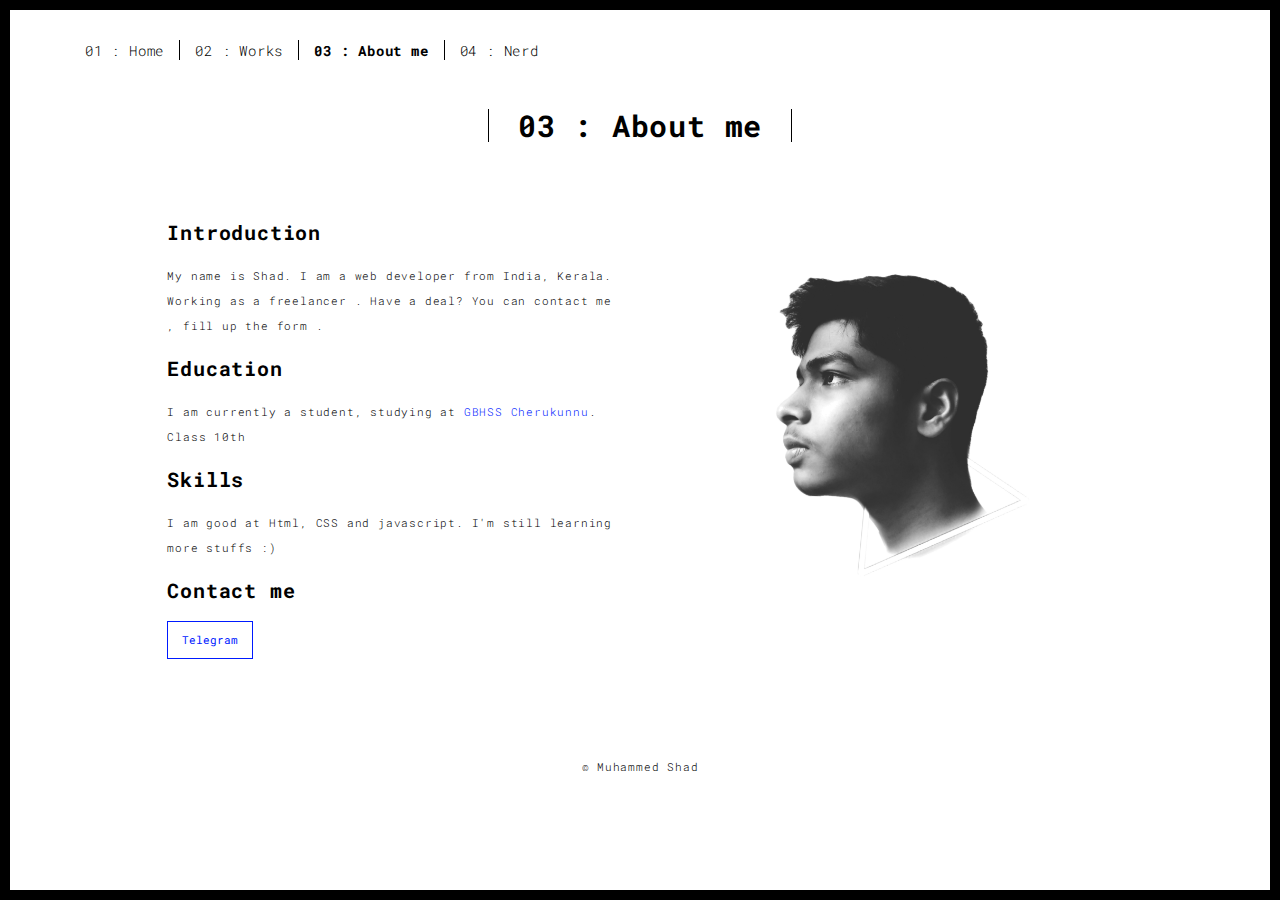
<file: about.html>
<!DOCTYPE html>
<html lang="en">

<head>
  <meta charset="UTF-8">
  <meta content="IE=edge" http-equiv="X-UA-Compatible">
  <meta content="width=device-width,initial-scale=1" name="viewport">
  <meta content="description" name="description">
  <meta name="google" content="notranslate" />

  <meta name="msapplication-tap-highlight" content="no">
  <link rel="apple-touch-icon" sizes="180x180" href="./assets/apple-icon-180x180.png">
  <link href="./assets/favicon.ico" rel="icon">
  <script src="https://ajax.googleapis.com/ajax/libs/jquery/3.5.1/jquery.min.js"></script>

  <title>About me</title>  


<link href="./main.3f6952e4.css" rel="stylesheet"></head>

<body id="bodyy">
<div id="site-border-left"></div>
<div id="site-border-right"></div>
<div id="site-border-top"></div>
<div id="site-border-bottom"></div>

<header>
  <nav class="navbar  navbar-fixed-top navbar-default">
    <div class="container">
        <button type="button" class="navbar-toggle collapsed" data-toggle="collapse" data-target="#navbar-collapse" aria-expanded="false">
          <span class="sr-only">Toggle navigation</span>
          <span class="icon-bar"></span>
          <span class="icon-bar"></span>
          <span class="icon-bar"></span>
        </button>

      <div class="collapse navbar-collapse" id="navbar-collapse">
        <ul class="nav navbar-nav ">
          <li><a href="./index.html" title="">01 : Home</a></li>
          <li><a href="./works.html" title="">02 : Works</a></li>
          <li><a href="./about.html" title="">03 : About me</a></li>
          <li><a href="./nerd.html"  title="">04 : Nerd</a></li>
        </ul>


      </div> 
    </div>
  </nav>
</header>

<div class="section-container">
    <div class="container">
      <div class="row">
        <div class="col-xs-12">
          <div class="section-container-spacer text-center">
            <h1 class="h2" id="works">03 : About me</h1>
          </div>
          <style>
            #works{
                            transition-duration: 1s;
                          }
                          #works:hover{
                            color: #ffb0b0;
                          }
          </style>
          
          <div class="row">
            <div class="col-md-10 col-md-offset-1">
              <div class="row">
                <div class="col-xs-12 col-md-6">
                  <h3>Introduction</h3>
                  <p>My name is Shad. I am  a web developer from India, Kerala. Working as a freelancer . Have a deal? You can contact me , fill up the form . </p>
                  <h3>Education </h3>
                  <p>I am currently a student, studying at <a id="school" href="https://www.gbhsscherukunnu.org/">GBHSS Cherukunnu</a>.
                    <br> Class 10th
                    <br>
                  <h3>Skills</h3>
                  <p>I am good at Html, CSS and javascript. I'm still learning more stuffs :)</p>
                  <h3>Contact me </h3>



                  <form id="submit-form" >  
                    <div class="row">
                        <div class="col-md-6 col-sm-6">
                            <div class="form-group">


                                              

                                <button type="submit" class="btn btn-primary" id="tele"><a href="http://t.me/Cl0ud_0" id="tele">Telegram</a></button>
                            </div>
                        </div>
                    </div>
                </form>

                
                </div>
                <div class="col-xs-12 col-md-6">
                  <style>
                    #img-11{
                      border-radius: 20px;
                      transition: 1s;
                      width: 53vh;
                      height: 49vh;
                    }

                    #tele:hover{
                      color: white;
                      text-decoration: none;
                    }
                    #school{
                      transition: 1s;
                    }
                    #school:hover{
                      font-weight: 100vh;
                      font-size: 1.7vh;
                      text-decoration: none;
                    }
                    .img-responsive:hover{
                      filter: contrast(1);
                    }
                  </style>
                  <img src="./assets/images/profil.jpg" class="img-responsive" id="img-11" alt="WHat? wanna download this ? Pftt sorry">
                </div>
              </div>
            </div>
          </div>
          
          
       </div>
      </div>
    </div>
  </div>


<footer class="footer-container text-center">
  <div class="container">
    <div class="row">
      <div class="col-xs-12">
        <p>© Muhammed Shad</p>
      </div>
    </div>
  </div>
</footer>

<script>
  document.addEventListener("DOMContentLoaded", function (event) {
     navActivePage();
  });
</script>
 <script type="text/javascript" src="./main.70a66962.js"></script>
 

</body>

</html>
</file>
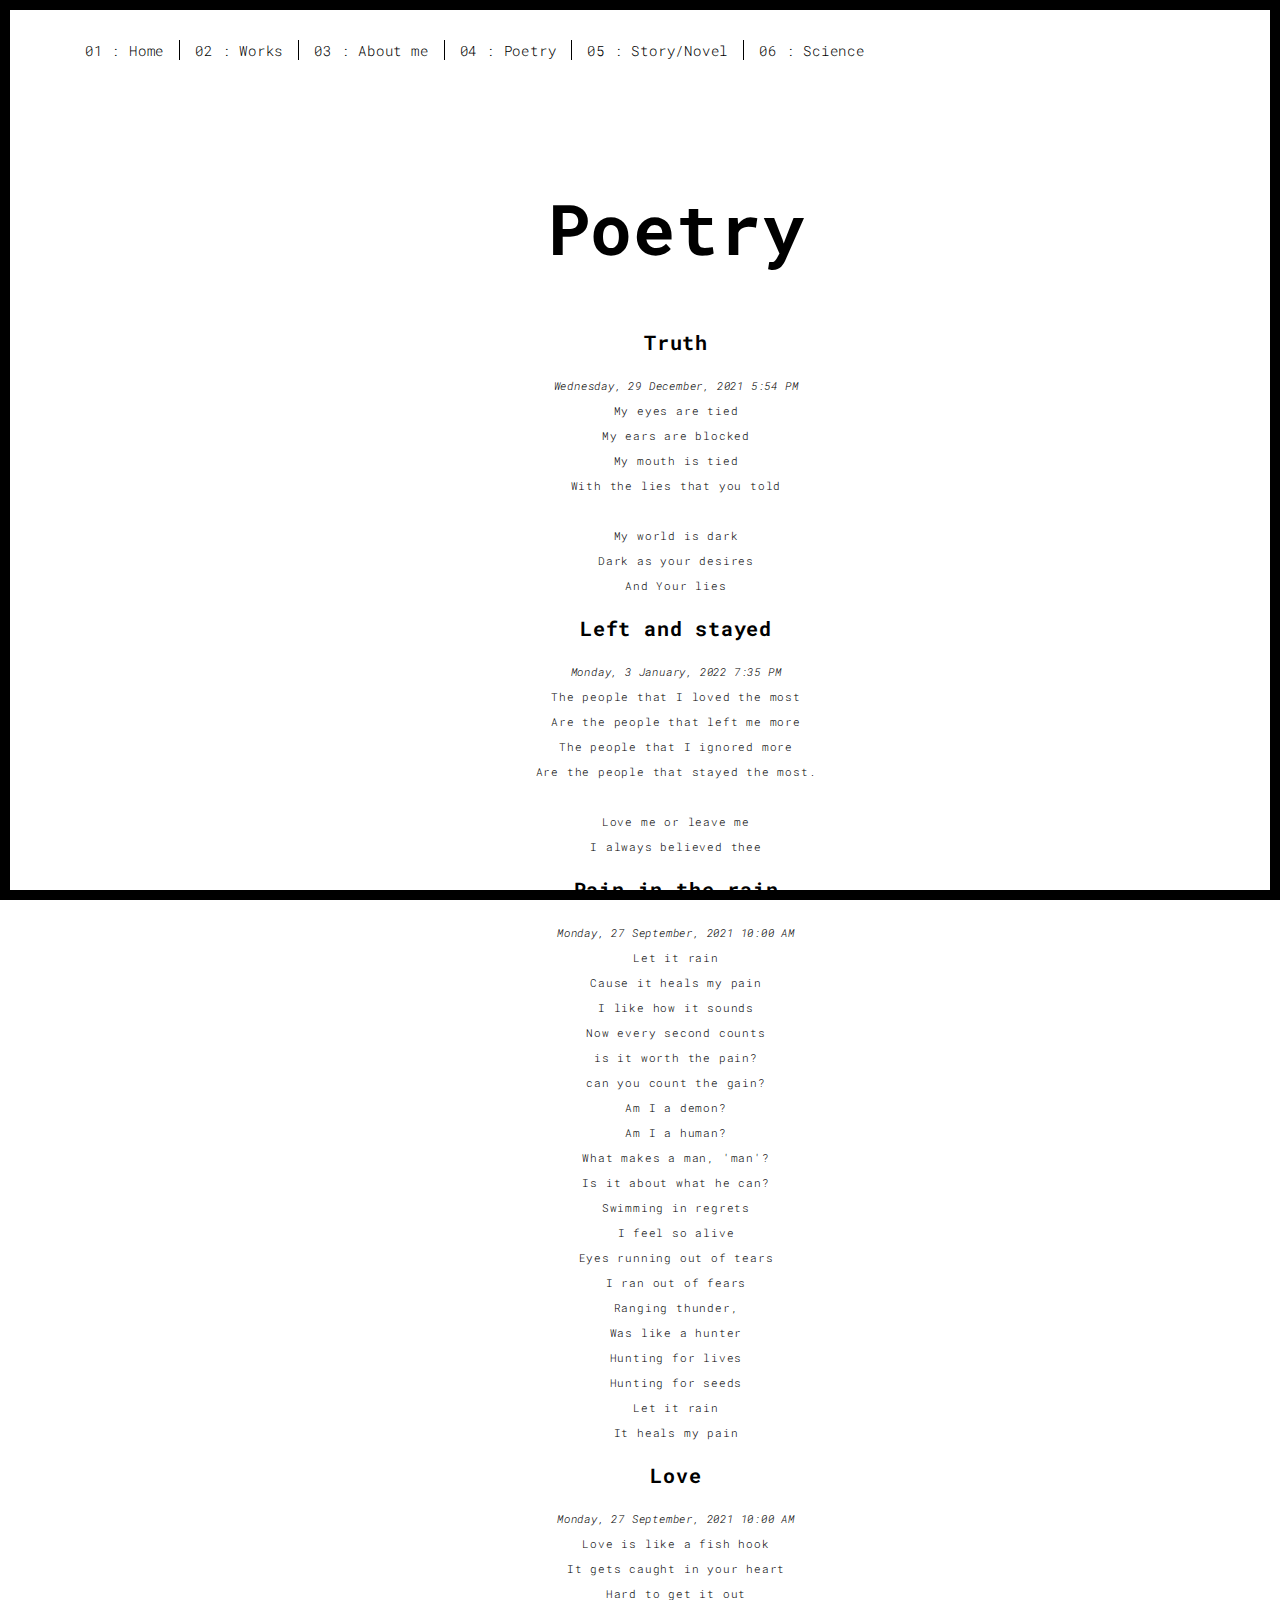
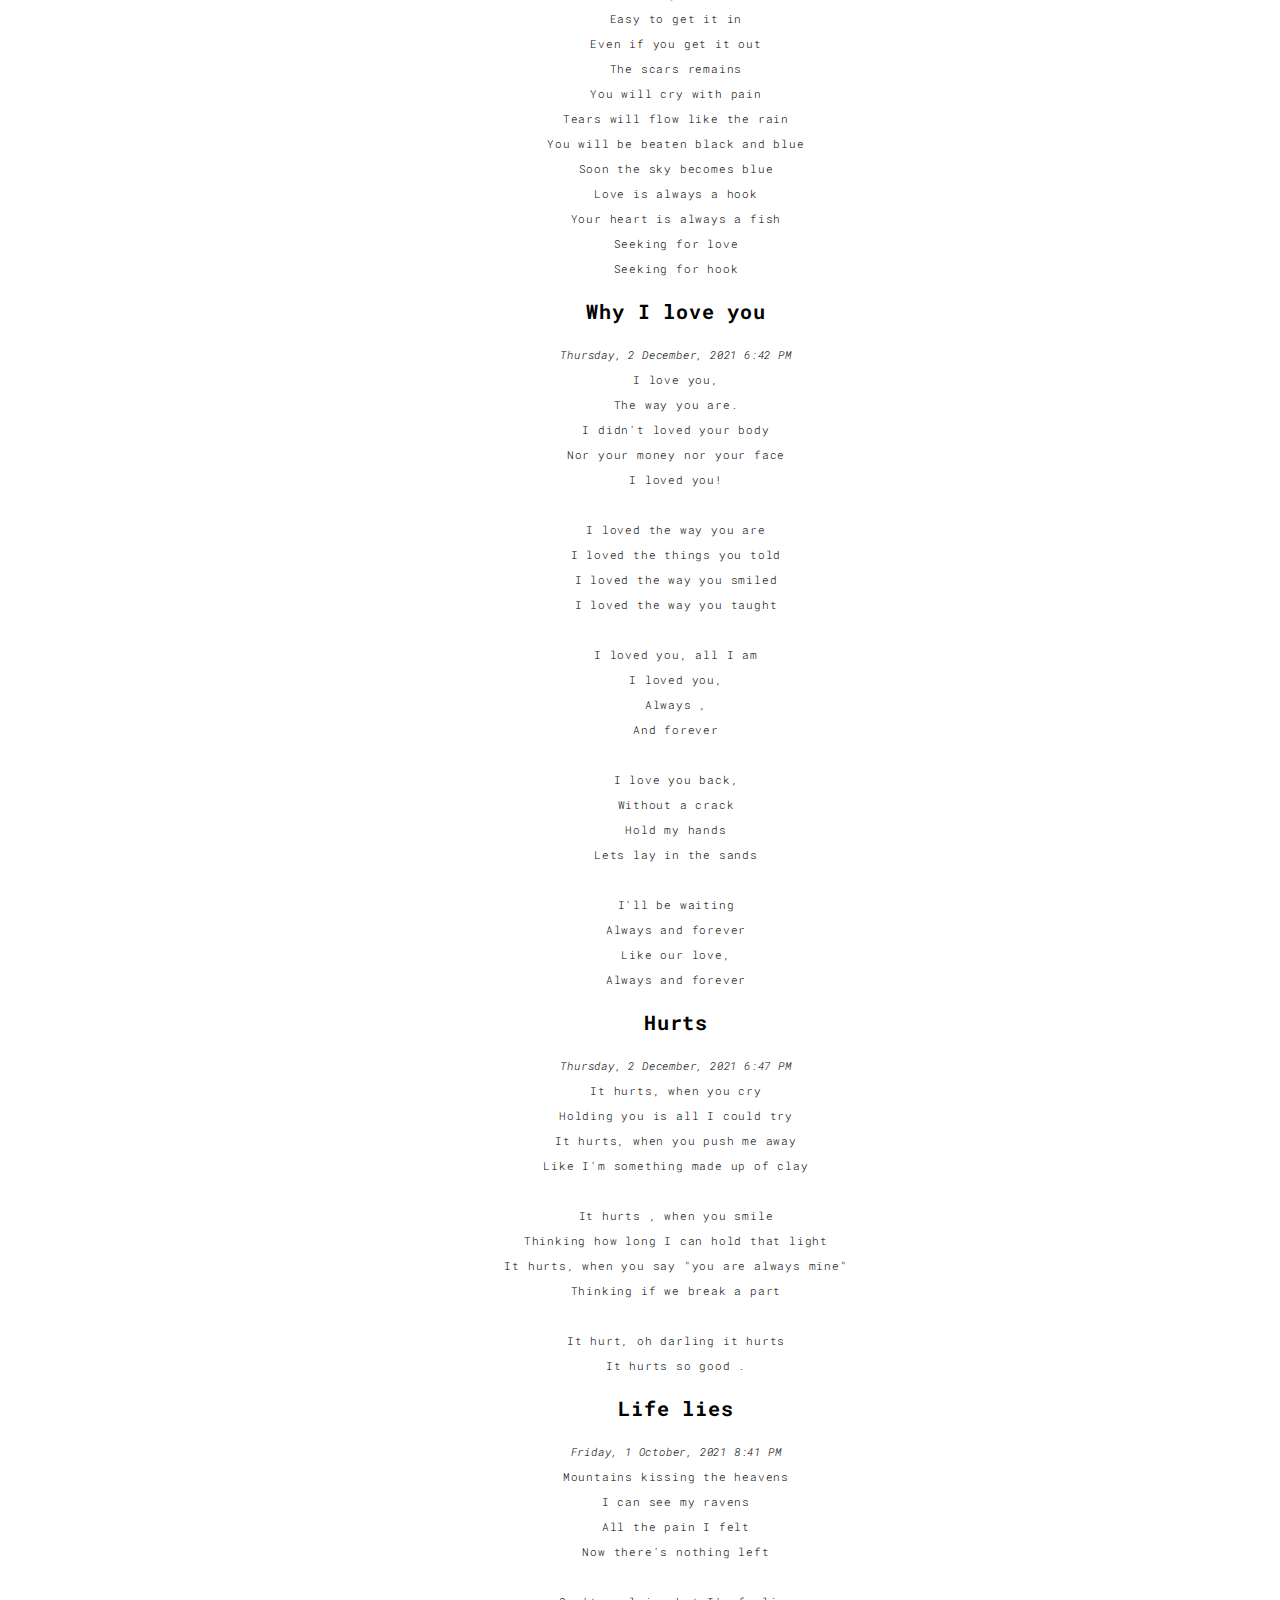
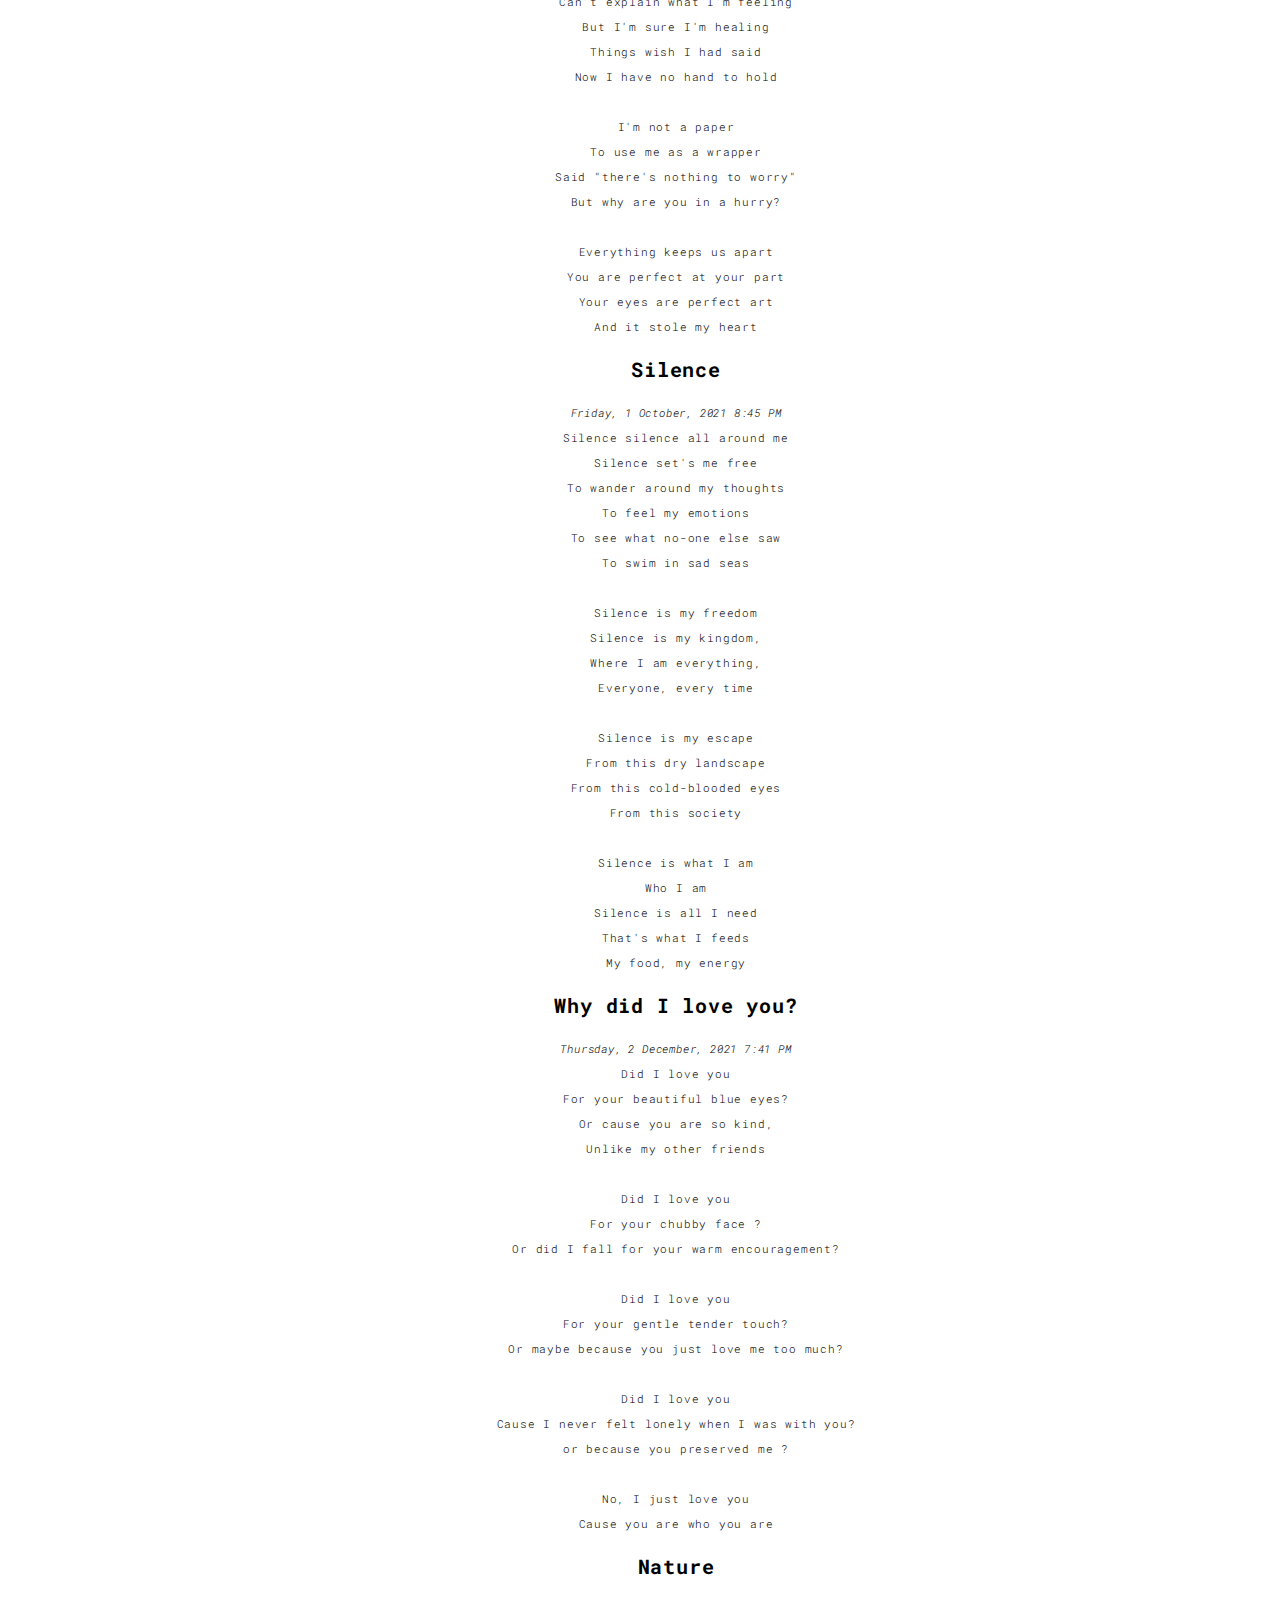
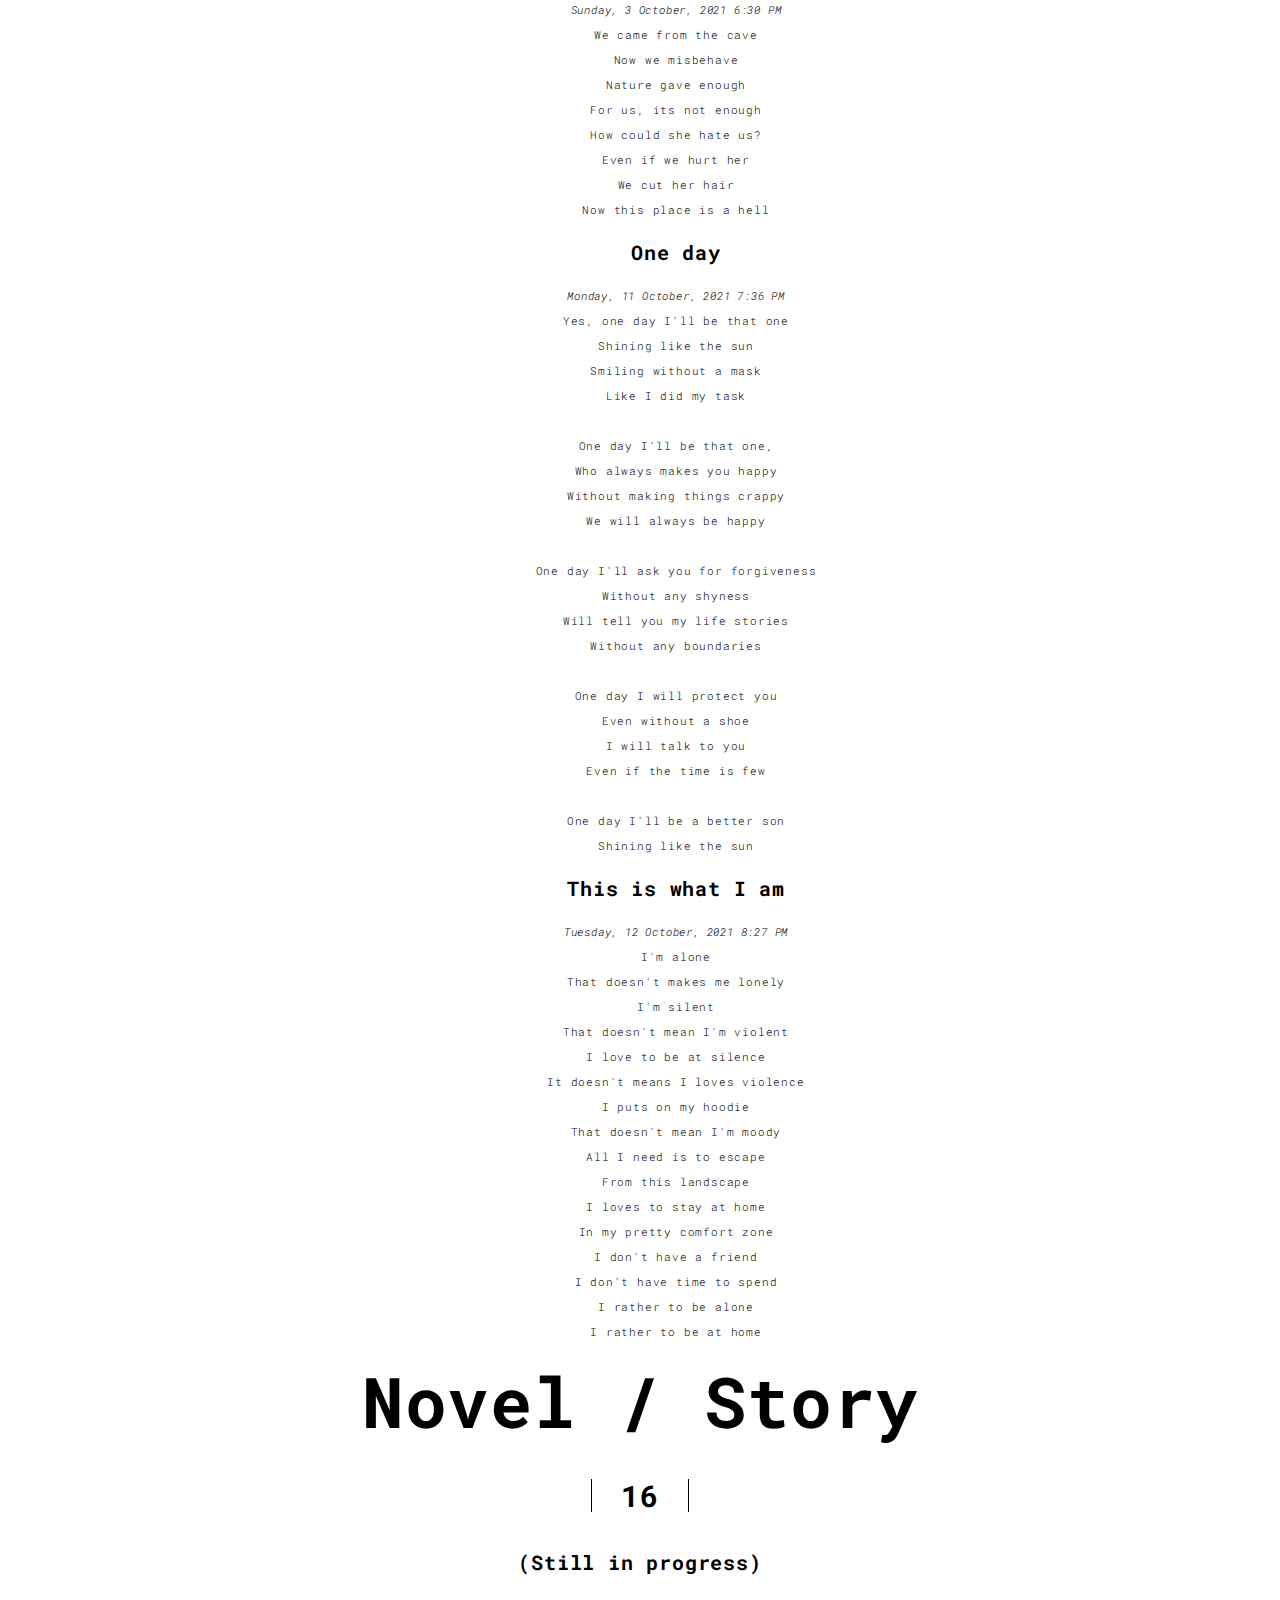
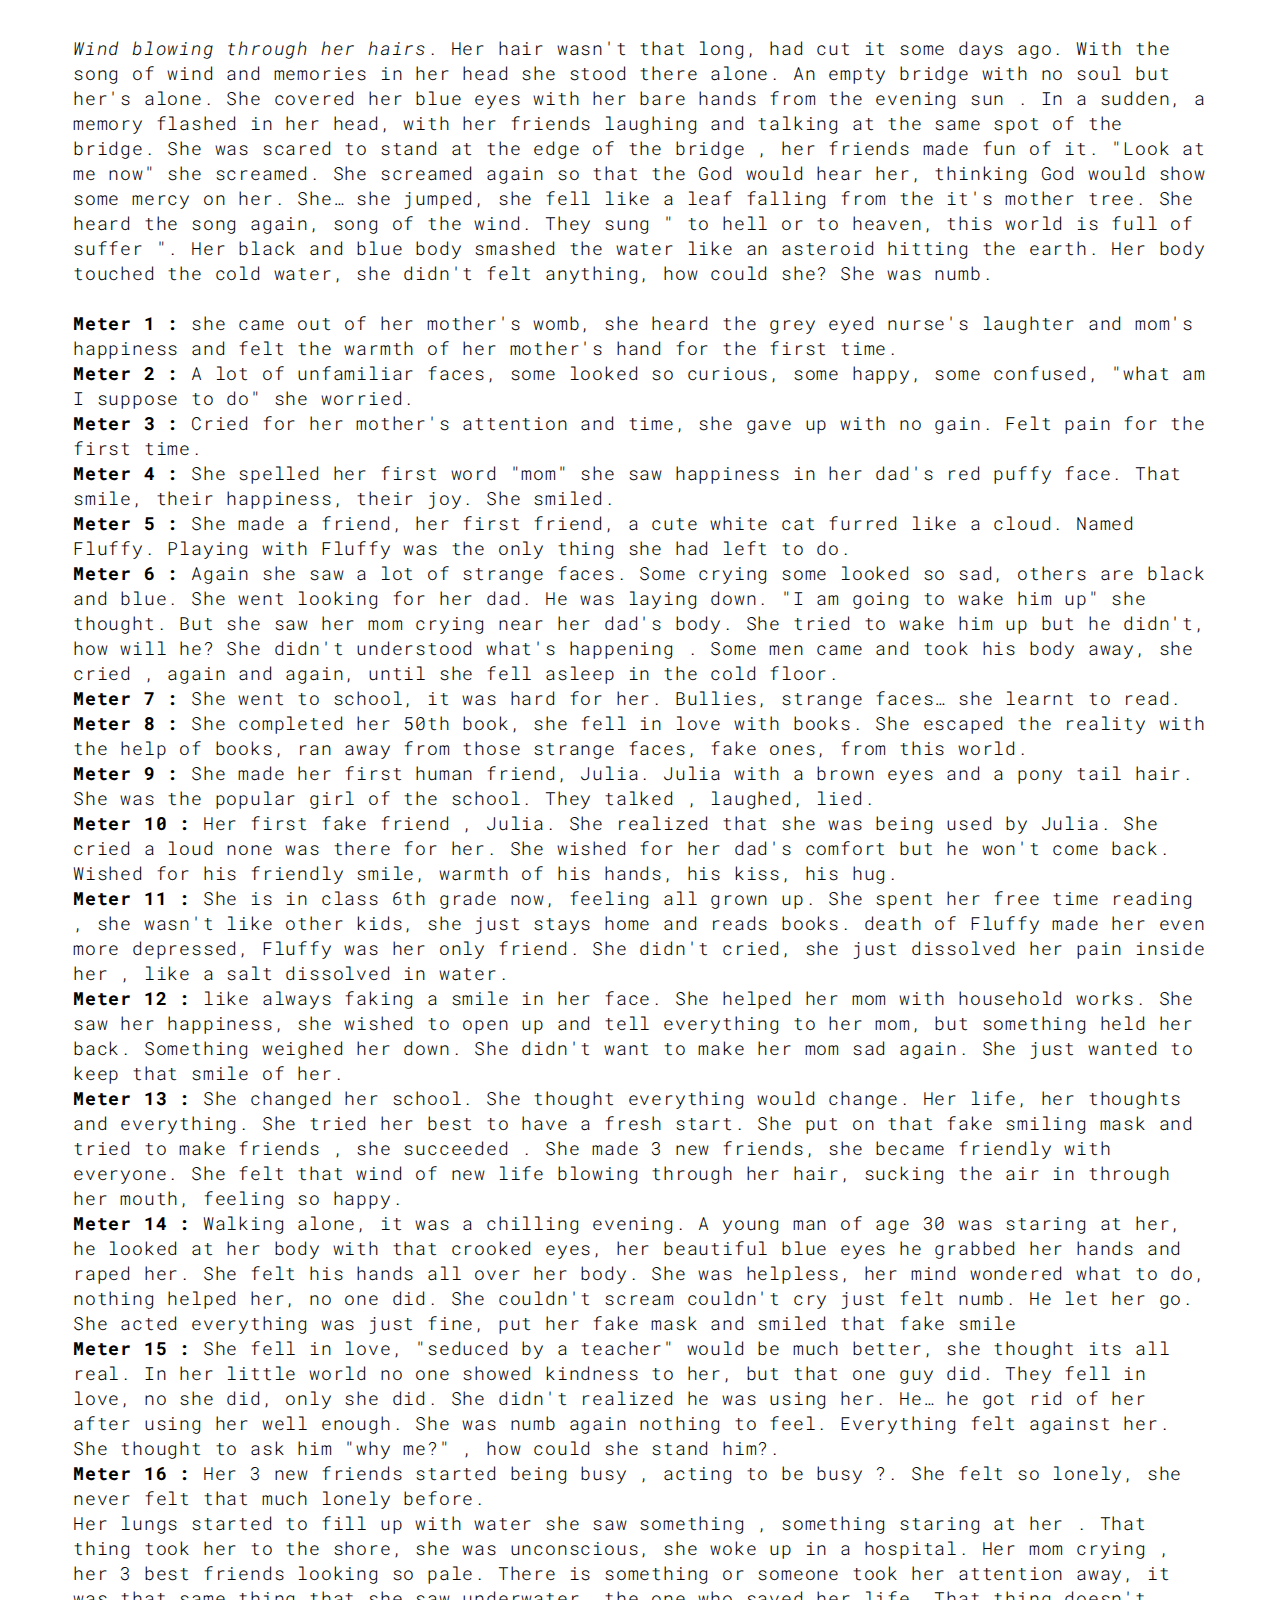
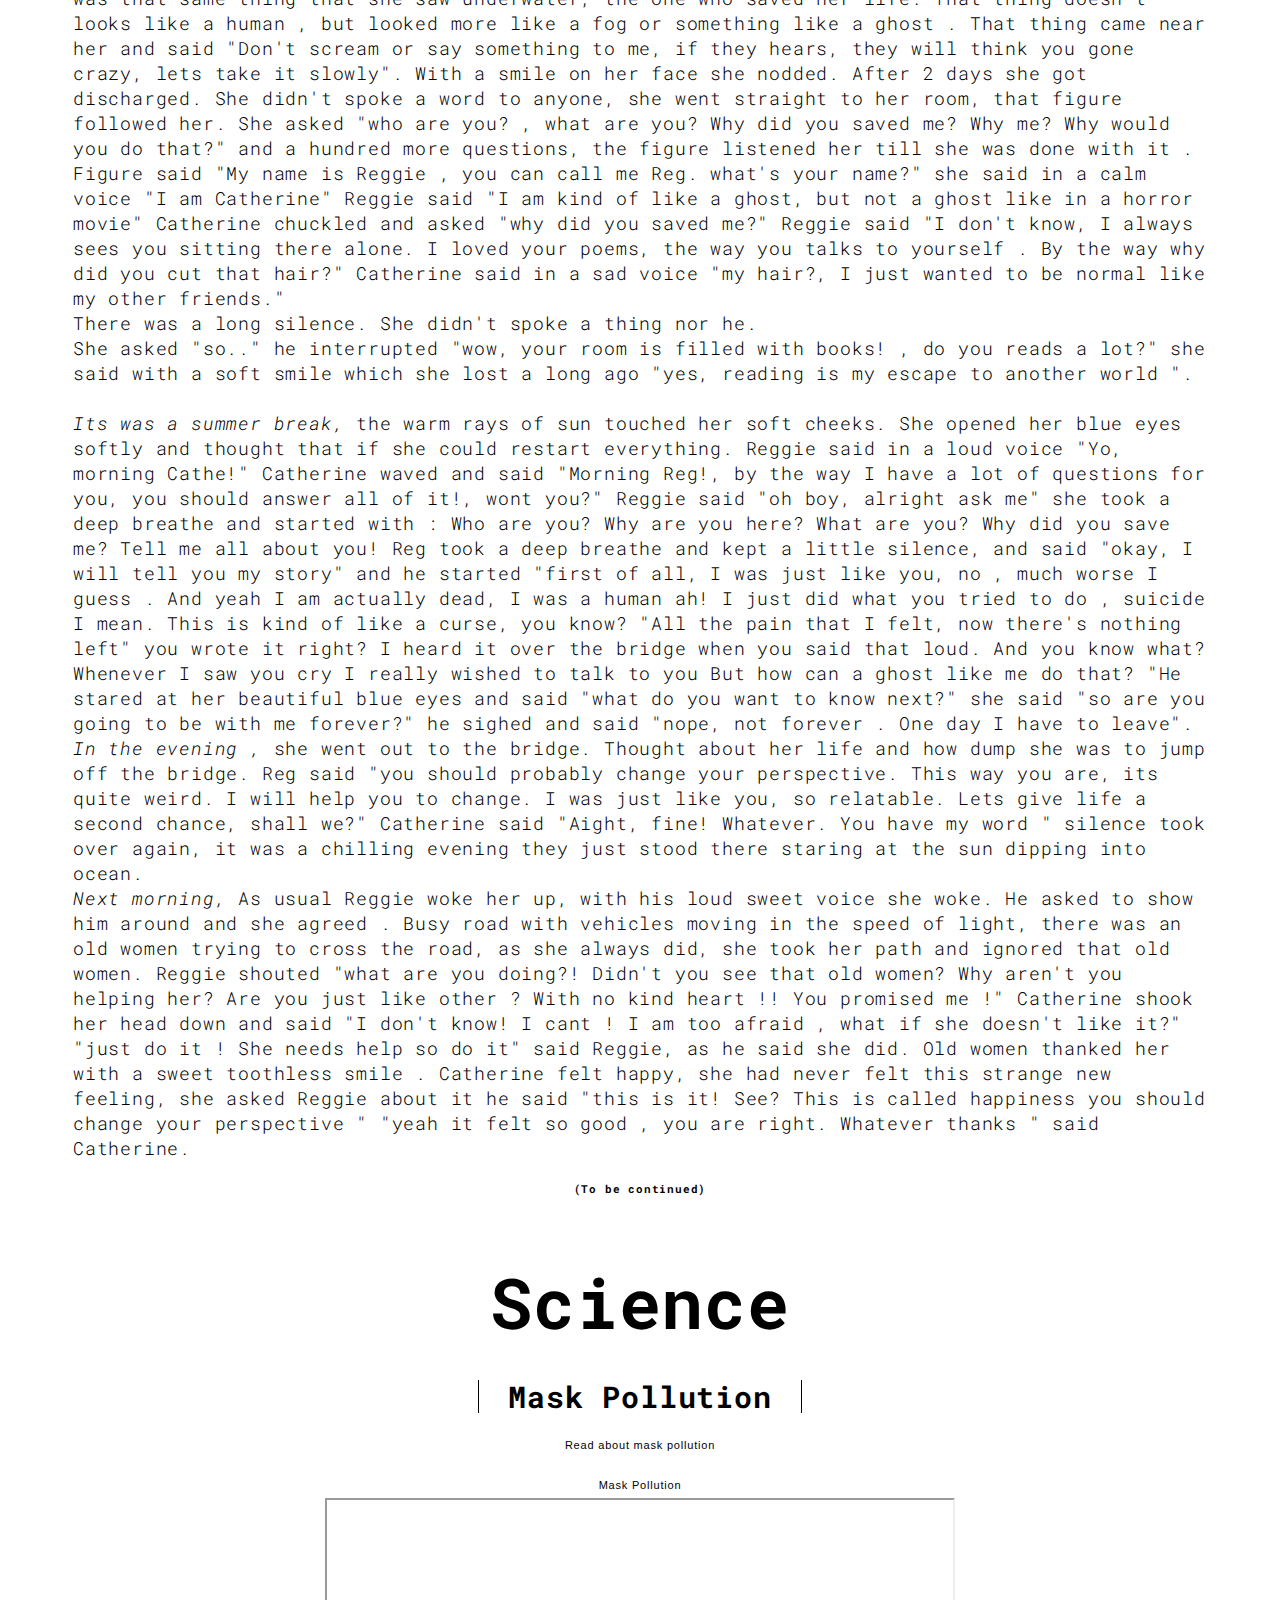
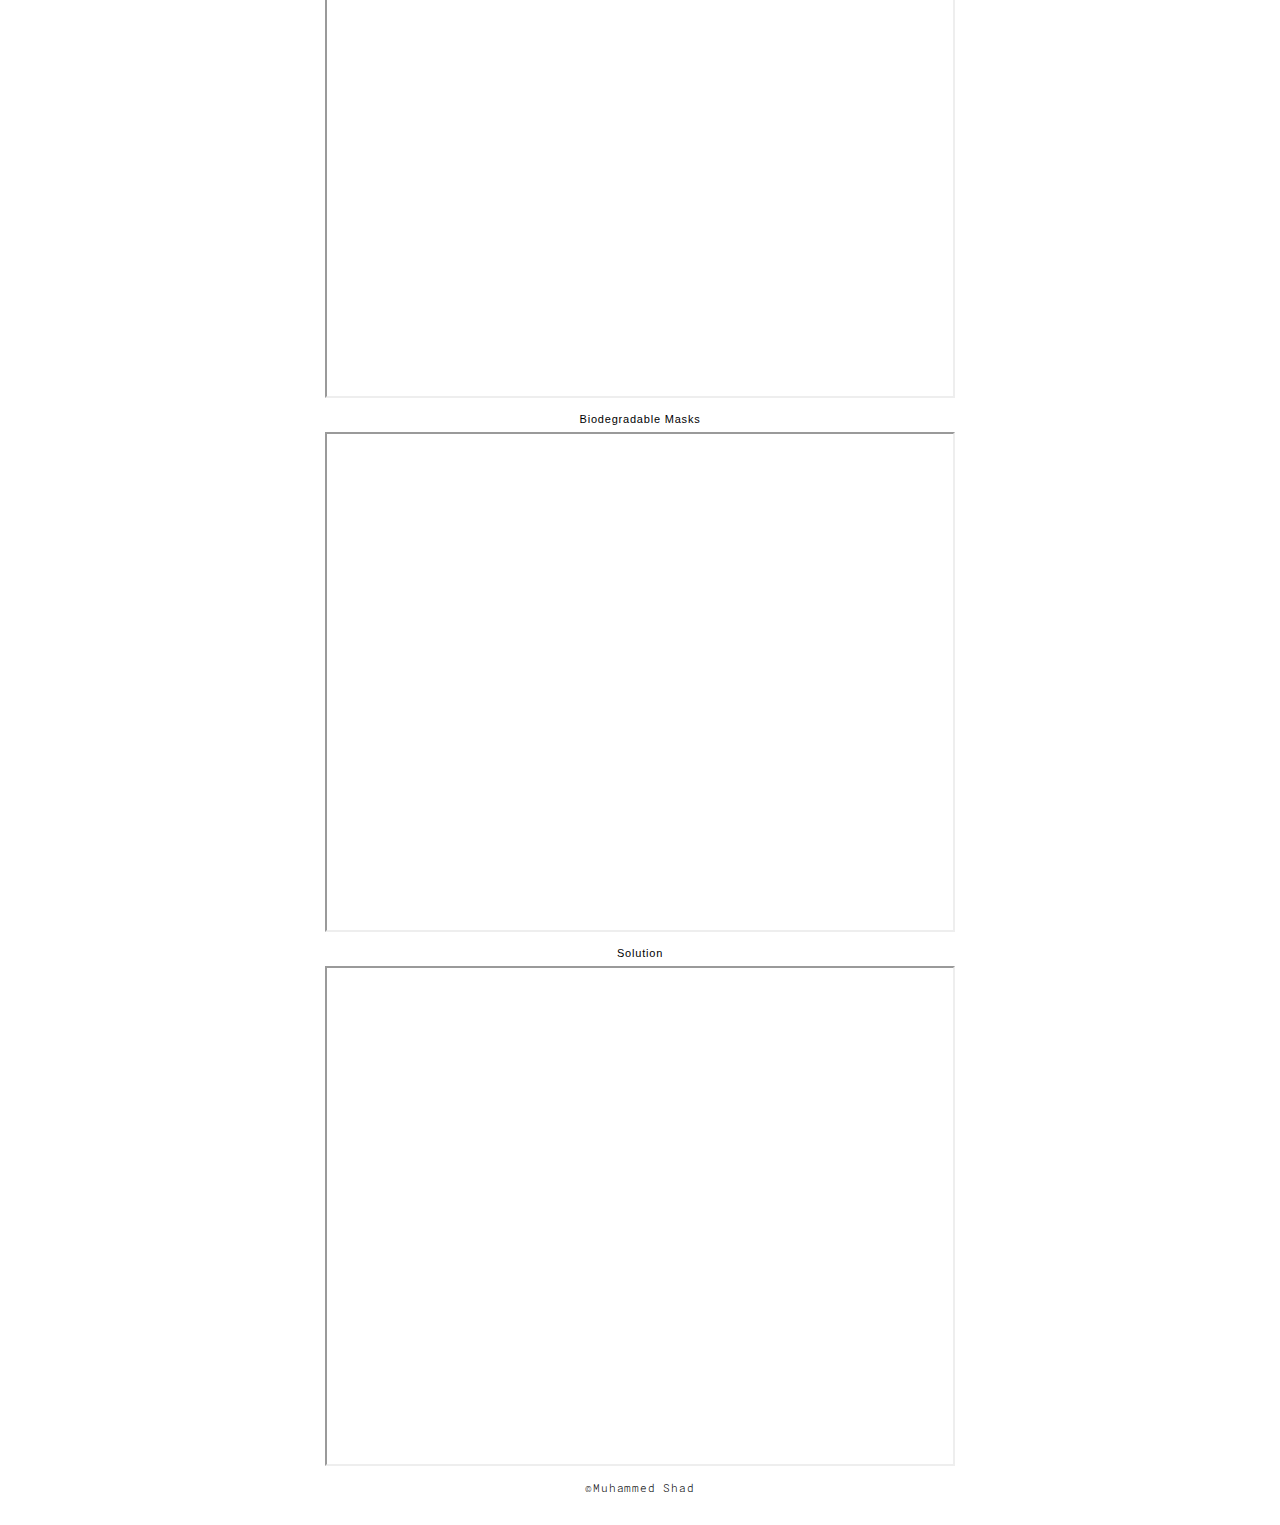
<file: nerd.html>
<!DOCTYPE html>
<html lang="en">

<head>
  <meta charset="UTF-8">
  <meta content="IE=edge" http-equiv="X-UA-Compatible">
  <meta content="width=device-width,initial-scale=1" name="viewport">
  <meta content="description" name="description">
  <meta name="google" content="notranslate" />

  <meta name="msapplication-tap-highlight" content="no">
  
  <link rel="apple-touch-icon" sizes="180x180" href="./assets/apple-icon-180x180.png">
  <link href="./assets/favicon.ico" rel="icon">

  <title>Nerd</title>  

<link href="./main.3f6952e4.css" rel="stylesheet"></head>

<body class="body">
<div id="site-border-left"></div>
<div id="site-border-right"></div>
<div id="site-border-top"></div>
<div id="site-border-bottom"></div>

<header>
  <nav class="navbar  navbar-fixed-top navbar-default">
    <div class="container">
        <button type="button" class="navbar-toggle collapsed" data-toggle="collapse" data-target="#navbar-collapse" aria-expanded="false">
          <span class="sr-only">Toggle navigation</span>
          <span class="icon-bar"></span>
          <span class="icon-bar"></span>
          <span class="icon-bar"></span>
        </button>

      <div class="collapse navbar-collapse" id="navbar-collapse">
        <ul class="nav navbar-nav ">
          <li><a href="./index.html" title="Home">01 : Home</a></li>
          <li><a href="./works.html" title="Works">02 : Works</a></li>
          <li><a href="./about.html" title="About me">03 : About me</a></li>
          <li><a href="#poetry" title="Poetry">04 : Poetry </a></li>
          <li><a href="#story" title="Story/Novel">05 : Story/Novel</a></li>
          <li><a href="#science" title="Science"> 06 : Science</a></li>
        </ul>
      </div> 
    </div>
  </nav>
</header>
















<section id="poetry">
<style>
    #poetry{
        margin-top: 20vh;
        margin-left: 4vh;
        text-align: center;
    }
</style>

            <div id="poetry">
             <h1>
                 Poetry
            </h1>
            <br>

            <p>
              <h3><strong>Truth </strong></h3>  

        <i>Wednesday, 29 December, 2021
        5:54 PM</i>
        <br>

        <div id="truth" >
            
        My eyes are tied<br>
        My ears are blocked<br>
        My mouth is tied<br>
        With the lies that you told<br>
        <br>
        My world is dark<br>
        Dark as your desires<br>
        And Your lies
        </div>

            </p>


            <h3>Left and stayed </h3>


            <p><i>
            Monday, 3 January, 2022
            7:35 PM</i>
            <br>

            The people that I loved the most<br>
            Are the people that left me more<br>
            The people that I ignored more<br>
            Are the people that stayed the most.<br>
            <br>
            Love me or leave me <br>
            I always believed thee<br>


            </p>

           





            <h3> Pain in the rain</h3>
            <p>
                <i>
                    Monday, 27 September, 2021
                    10:00 AM
                </i>
                <br>
Let it rain <br>
Cause it heals my pain<br>
I like how it sounds <br>
Now every second counts<br>
is it worth the pain?<br>
can you count the gain?<br>
Am I a demon?<br>
Am I a human?<br>
What makes a man, 'man'?<br>
Is it about what he can?<br>
Swimming in regrets <br>
I feel so alive<br>
Eyes running out of tears<br>
I ran out of fears<br>
Ranging thunder,<br>
Was like a hunter<br>
Hunting for lives<br>
Hunting for seeds<br>
Let it rain <br>
It heals my pain<br>

            </p>


           
            
           
            
            
            <h3> Love
</h3>
            <p>
                <i>
                    Monday, 27 September, 2021
            10:00 AM
                </i> 
                <br>
            Love is like a fish hook<br>
            It gets caught in your heart<br>
            Hard to get it out<br>
            Easy to get it in<br>
            Even if you get it out<br>
            The scars remains<br>
            You will cry with pain<br>
            Tears will flow like the rain<br>
            You will be beaten black and blue <br>
            Soon the sky becomes blue <br>
            Love is always a hook <br>
            Your heart is always a fish<br>
            Seeking for love<br>
            Seeking for hook<br>
            </p>

            

            
      
            
             
            <h3>Why I love you</h3>
            <p>
                <i>
                    Thursday, 2 December, 2021
            6:42 PM
                </i>      
                <br>
            I love you, <br>
            The way you are.<br>
            I didn't loved your body<br>
            Nor your money nor your face<br>
            I loved you!<br>
            <br>
            I loved the way you are<br>
            I loved the things you told<br>
            I loved the way you smiled<br>
            I loved the way you taught<br>
            <br>
            I loved you, all I am<br>
            I loved you,<br>
            Always ,<br>
            And forever<br>
            <br>
            I love you back, <br>
            Without a crack<br>
            Hold my hands<br>
            Lets lay in the sands<br>
            <br>
            I'll be waiting <br>
            Always and forever<br>
            Like our love,<br>
            Always and forever<br>
            </p>

            

            
             
            <h3>Hurts</h3>
            <p>
                <i>
                    Thursday, 2 December, 2021
            6:47 PM
                </i><br>
            
            It hurts, when you cry<br>
            Holding you is all I could try<br>
            It hurts, when you push me away<br>
            Like I'm something made up of clay <br>
            <br>
            It hurts , when you smile<br>
            Thinking how long I can hold that light <br>
            It hurts, when you say "you are always mine"<br>
            Thinking if we break a part<br>
            <br>
            It hurt, oh darling it hurts<br>
            It hurts so good .<br>
            
            </p>


            




             
            <h3>Life lies</h3>
            <p>
                <i>
                    Friday, 1 October, 2021
8:41 PM

                </i><br>
                Mountains kissing the heavens<br>
I can see my ravens <br>
All the pain I felt<br>
Now there's nothing left<br>
<br>
Can't explain what I'm feeling<br>
But I'm sure I'm healing<br>
Things wish I had said<br>
Now I have no hand to hold<br>
<br>
I'm not a paper <br>
To use me as a wrapper<br>
Said "there's nothing to worry"<br>
But why are you in a hurry?<br>
<br>
Everything keeps us apart<br>
You are perfect at your part<br>
Your eyes are perfect art <br>
And it stole my heart<br>
            </p>

             
            <h3> Silence</h3>
            <p>
                <i>
                    Friday, 1 October, 2021
                    8:45 PM
                </i><br>
                Silence silence all around me<br>
Silence set's me free<br>
To wander around my thoughts<br>
To feel my emotions<br>
To see what no-one else saw<br>
To swim in sad seas
<br>
<br>
Silence is my freedom<br>
Silence is my kingdom,<br>
Where I am everything,<br>
Everyone, every time
<br>
<br>
Silence is my escape<br>
From this dry landscape<br>
From this cold-blooded eyes<br>
From this society 
<br>
<br>
Silence is what I am <br>
Who I am <br>
Silence is all I need<br>
That's what I feeds <br>
My food, my energy <br>
            </p>

            

            
            
            
 
            <h3>Why did I love you?</h3>
            <p>
                <i>Thursday, 2 December, 2021
            7:41 PM        
                </i><br>
            Did I love you<br>
            For your beautiful blue eyes?<br>
            Or cause you are so kind,<br>
            Unlike my other friends <br>
            <br>
            Did I love you<br>
            For your chubby face ?<br>
            Or did I fall for your warm encouragement?<br>
            <br>
            Did I love you<br>
            For your gentle tender touch?<br>
            Or maybe because you just love me too much?<br>
            <br>
            Did I love you <br>
            Cause I never felt lonely when I was with you?<br>
            or because you preserved me ?<br>
            <br>
            No, I just love you<br>
            Cause you are who you are 
            
            </p>


            





             
            <h3>Nature</h3>
            <p>
                <i>
                    Sunday, 3 October, 2021
6:30 PM
                </i><br>
We came from the cave<br>
Now we misbehave<br>
Nature gave enough <br>
For us, its not enough<br>
How could she hate us?<br>
Even if we hurt her<br>
We cut her hair<br>
Now this place is a hell<br>
            </p>

            

            
            
           
            
             
            <h3>One day</h3>
            <p>
                <i>Monday, 11 October, 2021
            7:36 PM<br>
                </i>
            Yes, one day I'll be that one<br>
            Shining like the sun <br>
            Smiling without a mask <br>
            Like I did my task<br>
            <br>
            One day I'll be that one,<br>
            Who always makes you happy<br>
            Without making things crappy<br>
            We will always be happy<br>
            <br>
            One day I'll ask you for forgiveness <br>
            Without any shyness<br>
            Will tell you my life stories<br>
            Without any boundaries<br>
            <br>
            One day I will protect you<br>
            Even without a shoe<br>
            I will talk to you<br>
            Even if the time is few<br>
            <br>
            One day I'll be a better son<br>
            Shining like the sun<br>
            </p>

            

            
            
           
            
            
             
            <h3>This is what I am</h3>
            <p>
                <i>
                    Tuesday, 12 October, 2021
            8:27 PM
                </i><br>
            I'm alone <br>
            That doesn't makes me lonely<br>
            I'm silent <br>
            That doesn't mean I'm violent<br>
            I love to be at silence<br>
            It doesn't means I loves violence<br>
            I puts on my hoodie<br>
            That doesn't mean I'm moody<br>
            All I need is to escape <br>
            From this landscape<br>
            I loves to stay at home<br>
            In my pretty comfort zone<br>
            I don't have a friend<br>
            I don't have time to spend<br>
            I rather to be alone<br>
            I rather to be at home <br>
            </p>

        </div>

</section>

<section id="story">


        <style>
            #story{
                text-align: center;
            }
            #start{
                margin: 7vh;
            }
            #story1{
                font-size: 2vh;
                text-align: left;
            }
        </style>
        <div id="story">
            <h1>Novel / Story</h1>
            <h2><strong>16</strong> <h3>(Still in progress)</h3></h2>
            <div id="start">
            <p id="story1">

               <i> Wind blowing through her hairs</i>. Her hair wasn't that long, had cut it some days ago. With the song of wind and memories in her head she stood there alone. An empty bridge with no soul but her's alone. She covered her blue eyes with her bare hands from the evening sun . In a sudden, a memory flashed in her head, with her friends laughing and talking at the same spot of the bridge. She was scared to stand at the edge of the bridge , her friends made fun of it. "Look at me now" she screamed. She screamed again so that the God would hear her, thinking God would show some mercy on her. She… she jumped, she fell like a leaf falling from the it's mother tree. She heard the song again, song of the wind. They sung " to hell or to heaven, this world is full of suffer ".
                Her black and blue body smashed the water like an asteroid hitting the earth. Her body touched the cold water, she didn't felt anything, how could she? She was numb.
                <br>
                <br>
                <strong>Meter 1 :</strong> she came out of her mother's womb, she heard the grey eyed nurse's laughter and mom's happiness and felt the warmth of her mother's hand for the first time.
                <br><strong>Meter 2 :</strong> A lot of unfamiliar faces, some looked so curious, some happy, some confused, "what am I suppose to do" she worried.
                <br><strong>Meter 3 :</strong> Cried for her mother's attention and time, she gave up with no gain. Felt pain for the first time.
                <br><strong>Meter 4 :</strong> She spelled her first word "mom" she saw happiness in her dad's red puffy face. That smile, their happiness, their joy. She smiled. 
                <br><strong>Meter 5 :</strong> She made a friend, her first friend, a cute white cat furred like a cloud.   Named Fluffy. Playing with Fluffy was the only thing she had left to do. 
                <br><strong>Meter 6 : </strong> Again she saw a lot of strange faces. Some crying some looked so sad, others are black and blue. She went looking for her dad. He was laying down. "I am going to wake him up" she thought. But she saw her mom crying near her dad's body. She tried to wake him up but he didn't, how will he? She didn't understood what's happening . Some men came and took his body away, she cried , again and again, until she fell asleep in the cold floor.
                <br><strong>Meter 7 :</strong> She went to school, it was hard for her. Bullies, strange faces… she learnt to read.
                <br><strong> Meter 8 :</strong> She completed her 50th book, she fell in love with books. She escaped the reality with the help of books, ran away from those strange faces, fake ones, from this world.
                <br><strong>Meter 9 :</strong> She made her first human friend, Julia. Julia with a brown eyes and a pony tail hair. She was the popular girl of the school. They talked , laughed, lied. 
                <br><strong>Meter 10 :</strong> Her first fake friend , Julia. She realized that she was being used by Julia. She cried a loud none was there for her. She wished for her dad's comfort but he won't come back. Wished for his friendly smile, warmth of his hands, his kiss, his hug.
                <br><strong>Meter 11 :</strong> She is in class 6th grade now, feeling all grown up. She spent her free time reading , she wasn't like other kids, she just stays home and reads books. death of Fluffy made her even more depressed, Fluffy was her only friend. She didn't cried, she just dissolved her pain inside her , like a salt dissolved in water.
                <br><strong>Meter 12 :</strong> like always faking a smile in her face. She helped her mom with household works. She saw her happiness, she wished to open up and tell everything to her mom, but something held her back. Something weighed her down. She didn't want to  make her mom sad again. She just wanted to keep that smile of her. 
                <br><strong> Meter 13 :</strong> She changed her school. She thought everything would change. Her life, her thoughts and everything. She tried her best to have a fresh start. She put on that fake smiling mask and tried to make friends , she succeeded . She made 3 new friends, she became friendly with everyone. She felt that wind of new life blowing through her hair, sucking the air in through her mouth, feeling so happy.
                <br><strong> Meter 14 :</strong> Walking alone, it was a chilling evening. A young man of age 30 was staring at her, he looked at her body with that crooked eyes, her beautiful blue eyes he grabbed her hands and raped her. She felt his hands all over her body. She was helpless, her mind wondered what to do, nothing helped her, no one did. She couldn't scream couldn't cry just felt numb. He let her go. She acted everything was just fine, put her fake mask and smiled that fake smile
                <br><strong> Meter 15 :</strong> She fell in love, "seduced by a teacher" would be much better, she thought its all real. In her little world no one showed kindness to her, but that one guy did. They fell in love, no she did, only she did. She didn't realized he was using her. He… he got rid of her after using her well enough. She was numb again nothing to feel. Everything felt against her. She thought to ask him "why me?" , how could she stand him?.
                <br><strong> Meter 16 :</strong> Her 3 new friends started being busy , acting to be busy ?. She felt so lonely, she never felt that much lonely before. 
                <br>Her lungs started to fill up with water she saw something , something staring at her . That thing took her to the shore, she was unconscious, she woke up in a hospital. Her mom crying , her 3 best friends looking so pale. There is something or someone took her attention away, it was that same thing that she saw underwater, the one who saved her life. That thing doesn't looks like a human , but looked more like a fog or something like a ghost . That thing came near her and said "Don't scream or say something to me, if they hears, they will think you gone crazy, lets take it slowly". With a smile on her face she nodded. After 2 days she got discharged. She didn't spoke a word to anyone, she went straight to her room, that figure followed her. She asked "who are you? , what are you? Why did you saved me? Why me? Why would you do that?" and a hundred more questions, the figure listened her till she was done with it . Figure said "My name is Reggie , you can call me Reg. what's your name?" she said in a calm voice "I am Catherine" Reggie said "I am kind of like a ghost, but not a ghost like in a horror movie" Catherine chuckled and asked "why did you saved me?" Reggie said "I don't know, I always sees you sitting there alone. I loved your poems, the way you talks to yourself . By the way why did you cut that hair?" Catherine said in a sad voice "my hair?, I just wanted to be normal like my other friends."
                <br>There was a long silence. She didn't spoke a thing nor he.
                <br>She asked "so.." he interrupted "wow, your room is filled with books! , do you reads a lot?" she said with a soft smile which she lost a long ago "yes, reading is my escape to another world ".
                
                <br><br>
                <i>
                Its was a summer break, </i>the warm rays of sun touched her soft cheeks. She opened her blue eyes softly and thought that if she could restart everything. Reggie said in a loud voice "Yo, morning Cathe!" Catherine waved and said "Morning Reg!, by the way I have a lot of questions for you, you should answer all of it!, wont you?" Reggie said "oh boy, alright ask me" she took a deep breathe and started with :
                Who are you? Why are you here? What are you? Why did you save me? Tell me all about you!
                Reg took a deep breathe and kept a little silence, and said "okay, I will tell you my story" and he started 
                "first of all, I was just like you, no , much worse I guess . And yeah I am actually dead, I was a human ah! I just did what you tried to do , suicide I mean.  This is kind of like a curse, you know? "All the pain that I felt, now there's nothing left" you wrote it right? I heard it over the bridge when you said that loud. And you know what? Whenever I saw you cry I really wished to talk to you But how can a ghost like me do that? 
                "He stared at her beautiful blue eyes and said "what do you want to know next?" she said "so are you going to be with me forever?" he sighed and said "nope, not forever . One day I have to leave".
                <i>In the evening ,</i> she went out to the bridge. Thought about her life and how dump she was to jump off the bridge. Reg said "you should probably change your perspective. This way you are, its quite weird. I will help you to change. I was just like you, so relatable. Lets give life a second chance, shall we?" Catherine said "Aight, fine! Whatever. You have my word " silence took over again, it was a chilling evening they just stood there staring at the sun dipping into ocean.
                <br>
               <i>Next morning,</i>  As usual Reggie woke her up, with his loud sweet voice she woke. He asked to show him around and she agreed . Busy road with vehicles moving in the speed of light, there was an old women trying to cross the road, as she always did, she took her path and ignored that old women. Reggie shouted "what are you doing?! Didn't you see that old women? Why aren't you helping her? Are you just like other ? With no kind heart !! You promised me !" Catherine shook her head down and said "I don't know! I cant ! I am too afraid , what if she doesn't like it?" "just do it ! She needs help so do it" said Reggie, as he said she did. Old women thanked her with a sweet toothless smile . Catherine felt happy, she had never felt this strange new feeling, she asked Reggie about it he said "this is it! See? This is called happiness you should change your perspective " "yeah it felt so good , you are right. Whatever thanks " said Catherine.
               <br> <p style="text-align: center; stroke: blue;"><strong >(To be continued) </strong></p>
                 </div>
            </p>
        </div>
    </section>








<style>
    .sciencediv{
        text-align: center;
    }
</style>




<section id="science">
    <div class="sciencediv">

            <h1 >Science</h1>

            <style>
                .mask{
                    text-decoration: none;
                    font-family: 'Segoe UI', Tahoma, Geneva, Verdana, sans-serif;
                }
                #mask{
                    color: rgb(255, 255, 255);
                }
                #listt:hover{
                    font-size: 2vh;
                }
                #listt{
                    transition: 1s;
                    text-decoration: none;
                }
            </style>

        <div class="mask">
        <h2 >Mask Pollution</h2>
        <br>
        <p >Read about mask pollution</p>
        <h10>Mask Pollution</h10>
        <br>
        <iframe src="./assets/Mask pollution.pdf" width="50%vh" height="500vh">
                    <p>Your browser does not support iframes.
                    </p>
        </iframe>
        <br>
        <a href="" target="_thapa" id="listt" ></a>
        
        <h10>Biodegradable Masks</h10>
        <br>
        <iframe src="./assets/Biodegradable masks!.pdf" width="50%vh" height="500vh">
                    <p>Your browser does not support iframes.
                    </p>
        </iframe>
        <br>
        <h10>Solution</h10>
        <br>
        <iframe src="./assets/solution.pdf" width="50%vh" height="500vh">
                    <p>Your browser does not support iframes.
                    </p>
        </iframe>
        <br>




        </div>




        <div class="astronomy">

        </div>


    </div>
</section>






<p style="text-align: center;">©Muhammed Shad</p>




  <script>
    document.addEventListener("DOMContentLoaded", function (event) {
       navActivePage();
    })
  </script>
   <script type="text/javascript" src="./main.70a66962.js"></script></body>
  
</body>
</html>
</file>
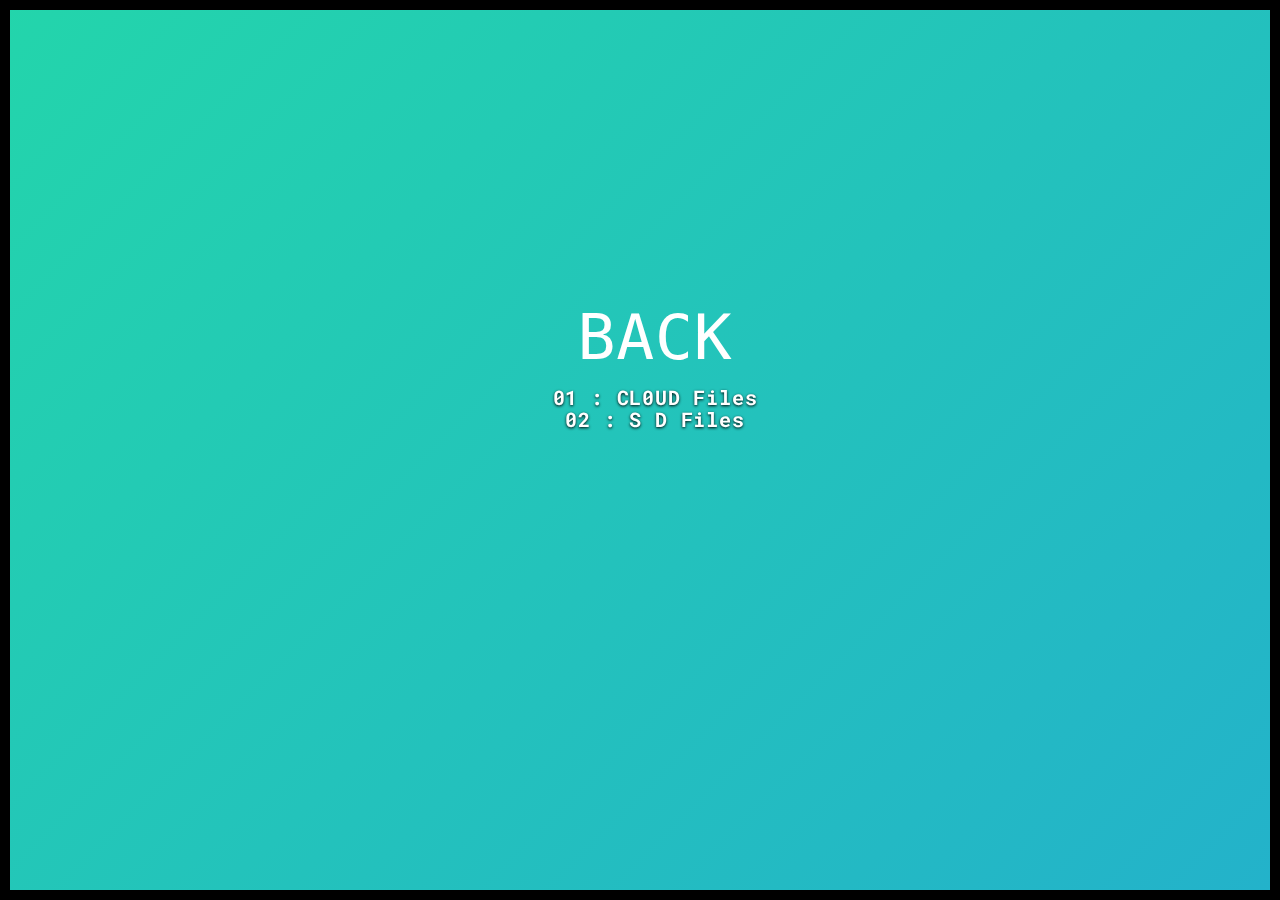
<file: Telegram.html>
<!DOCTYPE html>
<html lang="en">
    <head>
        <meta charset="UTF-8">
        <meta content="IE=edge" http-equiv="X-UA-Compatible">
        <meta content="width=device-width,initial-scale=1" name="viewport">
        <meta content="description" name="description">
        <meta name="google" content="notranslate" />
      
        <meta name="msapplication-tap-highlight" content="no">
        
        <title>Telegram</title>  
      
      <link href="./main.3f6952e4.css" rel="stylesheet"></head>
      
      <body class="minimal">
      <div id="site-border-left"></div>
      <div id="site-border-right"></div>
      <div id="site-border-top"></div>
      <div id="site-border-bottom"></div>
      <header>
        <nav class="navbar  navbar-fixed-top navbar-inverse">
          <div class="container">
              <button type="button" class="navbar-toggle collapsed" data-toggle="collapse" data-target="#navbar-collapse" aria-expanded="false">
                <span class="sr-only">Toggle navigation</span>
                <span class="icon-bar"></span>
                <span class="icon-bar"></span>
                <span class="icon-bar"></span>
              </button>
      
            <div class="collapse navbar-collapse" id="navbar-collapse" >
                <style>
                    navbar-collapse{
                        background-color: black;
                    }
                </style>
                

                <style>
                  
                  .minimal{
              background-image: linear-gradient(-45deg, #ee7752, #e73c7e, #23a6d5, #23d5ab);
              background-size: 400% 400%;
              animation: gradient 15s ease infinite;
              height: 100vh;
            }
            
            @keyframes gradient {
              0% {
                background-position: 0% 50%;
              }
              50% {
                background-position: 100% 50%;
              }
              100% {
                background-position: 0% 50%;
              }
            }
                          </style>
              <ul class="nav navbar-nav ">
              </ul>
      
              <div class="hero-full-container background-image-container white-text-container" ">
                <div class="container">
                  <div class="row">
                    <div class="col-xs-12">
                      <div class="hero-full-wrapper">


                              <div class="back">
                                 <a id="back1" href="./index.html">BACK</a>
                          <h3>
                            <a href="https://t.me/+Ud4bPO3_VRxjZjM1" title="">01 : CL0UD Files</a>
                            <br>
                            <a style="margin-top: 50px;" href="https://t.me/+l4tlC24ek2wxNjg1" title="">02 : S D Files</a>
                                      </h3>
                              </div>

                              


<style>
    .back{
      text-align: center;
      height: 100%;
      margin-top: 25%;
      width: 100%;
      border: 10px red;
      border-left: 2px red;
      border-spacing: 10px;
    }
    #back1{
        align-self: center;
        color: white;
        font-size: 7vh;
        font-family: monospace;

    }
</style>
        </body>
        
  
<script>
    document.addEventListener("DOMContentLoaded", function (event) {
       type();
       movingBackgroundImage();
    });
    counsle.out("Hellow world");
  </script>
  
  
  <script type="text/javascript" src="./main.70a66962.js"></script></body>
        </html>
</file>
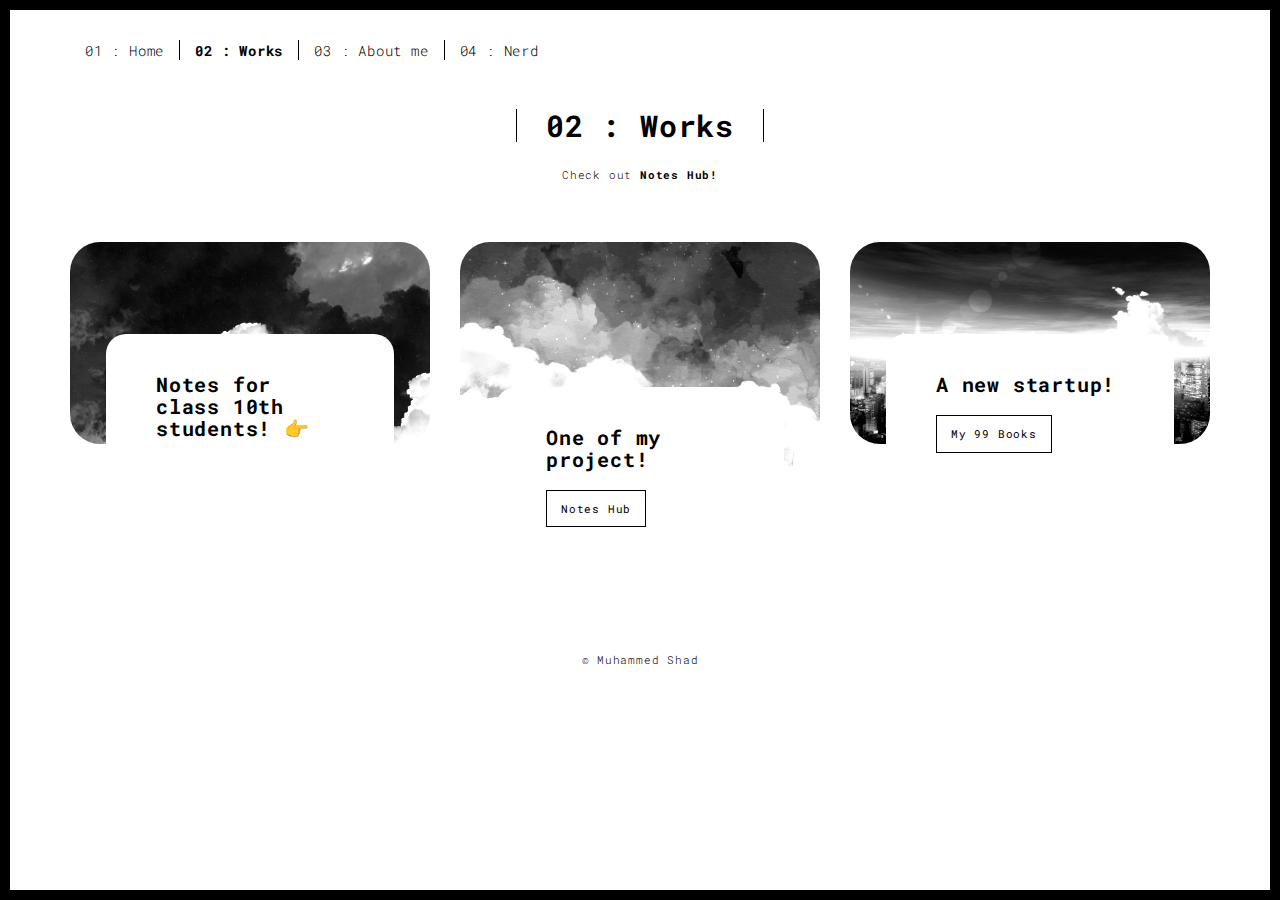
<file: works.html>
<!DOCTYPE html>
<html lang="en">

<head>
  <meta charset="UTF-8">
  <meta content="IE=edge" http-equiv="X-UA-Compatible">
  <meta content="width=device-width,initial-scale=1" name="viewport">
  <meta content="description" name="description">
  <meta name="google" content="notranslate" />

  <meta name="msapplication-tap-highlight" content="no">
  
  <link rel="apple-touch-icon" sizes="180x180" href="./assets/apple-icon-180x180.png">
  <link href="./assets/favicon.ico" rel="icon">

  <title>Works</title>  

<link href="./main.3f6952e4.css" rel="stylesheet"></head>

<body class="bodyy">
<div id="site-border-left"></div>
<div id="site-border-right"></div>
<div id="site-border-top"></div>
<div id="site-border-bottom"></div>


<header>
  <nav class="navbar  navbar-fixed-top navbar-default">
    <div class="container">
        <button type="button" class="navbar-toggle collapsed" data-toggle="collapse" data-target="#navbar-collapse" aria-expanded="false">
          <span class="sr-only">Toggle navigation</span>
          <span class="icon-bar"></span>
          <span class="icon-bar"></span>
          <span class="icon-bar"></span>
        </button>

      <div class="collapse navbar-collapse" id="navbar-collapse">
        <ul class="nav navbar-nav ">
          <li><a href="./index.html" title="">01 : Home</a></li>
          <li><a href="./works.html" title="">02 : Works</a></li>
          <li><a href="./about.html" title="">03 : About me</a></li>
          <li><a href="./nerd.html"  title="">04 : Nerd</a></li>
        </ul>


      </div> 
    </div>
  </nav>
</header>

<div class="section-container">
  <div class="container">
    <div class="row">
      
      <div class="col-sm-8 col-sm-offset-2 section-container-spacer">
        <div class="text-center">
          <h1 class="h2" id="works">02 : Works</h1>
          <p>Check out <strong> Notes Hub!</strong></p>
        </div>
      </div>

      <div class="col-md-12">
     
      <div id="myCarousel" class="carousel slide projects-carousel">
        <!-- Carousel items -->
        <div class="carousel-inner">
            <div class="item active">
                <div class="row">
                    <div class="col-sm-4">

                      <a title="" class="black-image-project-hover">
                        <img id="corner" src="./assets/images/work01-hover.jpg" alt="" class="img-responsive">
                      </a>
                      <div class="card-container card-container-lg" id="corner1">
                        <h3>Notes for class 10th students! 👉</h3>
                      </div>
                    </div>
                    <div class="col-sm-4">
                      <a  title="" class="black-image-project-hover">
                        <img id="corner" src="./assets/images/work02-hover.jpg" alt="" class="img-responsive">
                      </a>
                      <div class="card-container card-container-lg" id="corner1">
                        <h3>One of my project!</h3>
                        <a href="https://notes-hub-d754a.web.app" title="" class="btn btn-default">Notes Hub</a>
                      </div>
                    </div>
                    <div class="col-sm-4">
                      <a  title="" class="black-image-project-hover">
                        <img id="corner" src="./assets/images/work03-hover.jpg" alt="" class="img-responsive">
                      </a>
                      <div class="card-container card-container-lg" id="corner1">
                        <h3>A new startup!</h3>
                        <a href="https://my-99books.web.app" title="" class="btn btn-default">My 99 Books</a>
                        <style>
                          #corner{
                            border-radius: 30px;
                          }
                          #corner1{
                            border-radius: 20px;
                          }
                          #works{
                            transition-duration: 1s;
                          }
                          #works:hover{
                            color: #ffb0b0;
                          }
                        </style>
                      </div>
                    </div>
                    
                </div>
            </div>
        </div>
     </div>



    </div>



    </div>
  </div>
</div>


<footer class="footer-container text-center">
  <div class="container">
    <div class="row">
      <div class="col-xs-12">
        <p>© Muhammed Shad</p>
      </div>
    </div>
  </div>
</footer>

<script>
  document.addEventListener("DOMContentLoaded", function (event) {
     navActivePage();
  });
</script>
 <script type="text/javascript" src="./main.70a66962.js"></script></body>

</html>
</file>
<file: main.3f6952e4.css>
@import url(https://fonts.googleapis.com/css?family=Roboto:900|Roboto+Mono:300,400,700);@import url(https://maxcdn.bootstrapcdn.com/font-awesome/4.7.0/css/font-awesome.min.css);
html{font-family:sans-serif;-ms-text-size-adjust:100%;-webkit-text-size-adjust:100%}body{margin:0}article,aside,details,figcaption,figure,footer,header,hgroup,main,menu,nav,section,summary{display:block}audio,canvas,progress,video{display:inline-block;vertical-align:baseline}audio:not([controls]){display:none;height:0}[hidden],template{display:none}a{background-color:transparent}a:active,a:hover{outline:0}abbr[title]{border-bottom:1px dotted}b,strong{font-weight:700}dfn{font-style:italic}h1{font-size:2em;margin:.67em 0}mark{background:#ff0;color:#000}small{font-size:80%}sub,sup{font-size:75%;line-height:0;position:relative;vertical-align:baseline}sup{top:-.5em}sub{bottom:-.25em}img{border:0}svg:not(:root){overflow:hidden}figure{margin:1em 40px}hr{box-sizing:content-box;height:0}pre{overflow:auto}code,kbd,pre,samp{font-family:monospace,monospace;font-size:1em}button,input,optgroup,select,textarea{color:inherit;font:inherit;margin:0}button{overflow:visible}button,select{text-transform:none}button,html input[type=button],input[type=reset],input[type=submit]{-webkit-appearance:button;cursor:pointer}button[disabled],html input[disabled]{cursor:default}button::-moz-focus-inner,input::-moz-focus-inner{border:0;padding:0}input{line-height:normal}input[type=checkbox],input[type=radio]{box-sizing:border-box;padding:0}input[type=number]::-webkit-inner-spin-button,input[type=number]::-webkit-outer-spin-button{height:auto}input[type=search]{-webkit-appearance:textfield;box-sizing:content-box}input[type=search]::-webkit-search-cancel-button,input[type=search]::-webkit-search-decoration{-webkit-appearance:none}fieldset{border:1px solid silver;margin:0 2px;padding:.35em .625em .75em}textarea{overflow:auto}optgroup{font-weight:700}table{border-collapse:collapse;border-spacing:0}td,th{padding:0}

@media print{*,:after,:before{background:transparent!important;color:#000!important;box-shadow:none!important;text-shadow:none!important}a,a:visited{text-decoration:underline}a[href]:after{content:" (" attr(href) ")"}abbr[title]:after{content:" (" attr(title) ")"}a[href^="#"]:after,a[href^="javascript:"]:after{content:""}blockquote,pre{border:1px solid #999;page-break-inside:avoid}thead{display:table-header-group}img,tr{page-break-inside:avoid}img{max-width:100%!important}h2,h3,p{orphans:3;widows:3}h2,h3{page-break-after:avoid}.navbar{display:none}.btn>.caret,.dropup>.btn>.caret{border-top-color:#000!important}.label{border:1px solid #000}.table{border-collapse:collapse!important}.table td,.table th{background-color:#fff!important}.table-bordered td,.table-bordered th{border:1px solid #ddd!important}}*,:after,:before{-webkit-box-sizing:border-box;-moz-box-sizing:border-box;box-sizing:border-box}html{font-size:10px;-webkit-tap-highlight-color:transparent}body{font-family:Roboto Mono,Helvetica,Arial,sans-serif;font-size:11px;line-height:1.78;color:#000;background-color:#fff}button,input,select,textarea{font-family:inherit;font-size:inherit;line-height:inherit}a{color:#001aff;text-decoration:none}a:focus,a:hover{color:#0012b3;text-decoration:underline}a:focus{outline:5px auto -webkit-focus-ring-color;outline-offset:-2px}figure{margin:0}img{vertical-align:middle}.img-responsive{display:block;max-width:100%;height:auto}.img-rounded{border-radius:0}.img-thumbnail{padding:4px;line-height:1.78;background-color:#fff;border:1px solid #ddd;border-radius:0;-webkit-transition:all .2s ease-in-out;-o-transition:all .2s ease-in-out;transition:all .2s ease-in-out;display:inline-block;max-width:100%;height:auto}.img-circle{border-radius:50%}hr{margin-top:19px;margin-bottom:19px;border:0;border-top:1px solid #eee}.sr-only{position:absolute;width:1px;height:1px;margin:-1px;padding:0;overflow:hidden;clip:rect(0,0,0,0);border:0}.sr-only-focusable:active,.sr-only-focusable:focus{position:static;width:auto;height:auto;margin:0;overflow:visible;clip:auto}[role=button]{cursor:pointer}.h1,.h2,.h3,.h4,.h5,.h6,h1,h2,h3,h4,h5,h6{font-family:Roboto Mono,Helvetica,Arial,sans-serif;font-weight:700;line-height:1.1;color:#000}.h1 .small,.h1 small,.h2 .small,.h2 small,.h3 .small,.h3 small,.h4 .small,.h4 small,.h5 .small,.h5 small,.h6 .small,.h6 small,h1 .small,h1 small,h2 .small,h2 small,h3 .small,h3 small,h4 .small,h4 small,h5 .small,h5 small,h6 .small,h6 small{font-weight:400;line-height:1;color:#777}.h1,.h2,.h3,h1,h2,h3{margin-top:19px;margin-bottom:9.5px}.h1 .small,.h1 small,.h2 .small,.h2 small,.h3 .small,.h3 small,h1 .small,h1 small,h2 .small,h2 small,h3 .small,h3 small{font-size:65%}.h4,.h5,.h6,h4,h5,h6{margin-top:9.5px;margin-bottom:9.5px}.h4 .small,.h4 small,.h5 .small,.h5 small,.h6 .small,.h6 small,h4 .small,h4 small,h5 .small,h5 small,h6 .small,h6 small{font-size:75%}.h1,h1{font-size:70px}.h2,h2{font-size:30px}.h3,h3{font-size:20px}.h4,.h5,h4,h5{font-size:11px}.h6,h6{font-size:10px}p{margin:0 0 9.5px}.lead{margin-bottom:19px;font-size:12px;font-weight:300;line-height:1.4}@media (min-width:768px){.lead{font-size:16.5px}}.small,small{font-size:90%}.mark,mark{background-color:#fcf8e3;padding:.2em}.text-left{text-align:left}.text-right{text-align:right}.text-center{text-align:center}.text-justify{text-align:justify}.text-nowrap{white-space:nowrap}.text-lowercase{text-transform:lowercase}.initialism,.text-uppercase{text-transform:uppercase}.text-capitalize{text-transform:capitalize}.text-muted{color:#777}.text-primary{color:#001aff}a.text-primary:focus,a.text-primary:hover{color:#0015cc}.text-success{color:#fff}a.text-success:focus,a.text-success:hover{color:#e6e6e6}.text-info{color:#31708f}a.text-info:focus,a.text-info:hover{color:#245269}.text-warning{color:#8a6d3b}a.text-warning:focus,a.text-warning:hover{color:#66512c}.text-danger{color:#fff}a.text-danger:focus,a.text-danger:hover{color:#e6e6e6}.bg-primary{color:#fff;background-color:#001aff}a.bg-primary:focus,a.bg-primary:hover{background-color:#0015cc}.bg-success,a.bg-success:focus,a.bg-success:hover{background-color:#000}.bg-info{background-color:#d9edf7}a.bg-info:focus,a.bg-info:hover{background-color:#afd9ee}.bg-warning{background-color:#fcf8e3}a.bg-warning:focus,a.bg-warning:hover{background-color:#f7ecb5}.bg-danger{background-color:red}a.bg-danger:focus,a.bg-danger:hover{background-color:#c00}.page-header{padding-bottom:8.5px;margin:38px 0 19px;border-bottom:1px solid #eee}ol,ul{margin-top:0;margin-bottom:9.5px}ol ol,ol ul,ul ol,ul ul{margin-bottom:0}.list-inline,.list-unstyled{padding-left:0;list-style:none}.list-inline{margin-left:-5px}.list-inline>li{display:inline-block;padding-left:5px;padding-right:5px}dl{margin-top:0;margin-bottom:19px}dd,dt{line-height:1.78}dt{font-weight:700}dd{margin-left:0}.dl-horizontal dd:after,.dl-horizontal dd:before{content:" ";display:table}.dl-horizontal dd:after{clear:both}@media (min-width:768px){.dl-horizontal dt{float:left;width:160px;clear:left;text-align:right;overflow:hidden;text-overflow:ellipsis;white-space:nowrap}.dl-horizontal dd{margin-left:180px}}abbr[data-original-title],abbr[title]{cursor:help;border-bottom:1px dotted #777}.initialism{font-size:90%}blockquote{padding:9.5px 19px;margin:0 0 19px;font-size:13.75px;border-left:5px solid #eee}blockquote ol:last-child,blockquote p:last-child,blockquote ul:last-child{margin-bottom:0}blockquote .small,blockquote footer,blockquote small{display:block;font-size:80%;line-height:1.78;color:#777}blockquote .small:before,blockquote footer:before,blockquote small:before{content:"\2014   \A0"}.blockquote-reverse,blockquote.pull-right{padding-right:15px;padding-left:0;border-right:5px solid #eee;border-left:0;text-align:right}.blockquote-reverse .small:before,.blockquote-reverse footer:before,.blockquote-reverse small:before,blockquote.pull-right .small:before,blockquote.pull-right footer:before,blockquote.pull-right small:before{content:""}.blockquote-reverse .small:after,.blockquote-reverse footer:after,.blockquote-reverse small:after,blockquote.pull-right .small:after,blockquote.pull-right footer:after,blockquote.pull-right small:after{content:"\A0   \2014"}address{margin-bottom:19px;font-style:normal;line-height:1.78}code,kbd,pre,samp{font-family:Menlo,Monaco,Consolas,Courier New,monospace}code{color:#c7254e;background-color:#f9f2f4}code,kbd{padding:2px 4px;font-size:90%;border-radius:0}kbd{color:#fff;background-color:#333;box-shadow:inset 0 -1px 0 rgba(0,0,0,.25)}kbd kbd{padding:0;font-size:100%;font-weight:700;box-shadow:none}pre{display:block;padding:9px;margin:0 0 9.5px;font-size:10px;line-height:1.78;word-break:break-all;word-wrap:break-word;color:#333;background-color:#f5f5f5;border:1px solid #ccc;border-radius:0}pre code{padding:0;font-size:inherit;color:inherit;white-space:pre-wrap;background-color:transparent;border-radius:0}.pre-scrollable{max-height:340px;overflow-y:scroll}.container{margin-right:auto;margin-left:auto;padding-left:15px;padding-right:15px}.container:after,.container:before{content:" ";display:table}.container:after{clear:both}@media (min-width:768px){.container{width:750px}}@media (min-width:992px){.container{width:970px}}@media (min-width:1200px){.container{width:1170px}}.container-fluid{margin-right:auto;margin-left:auto;padding-left:15px;padding-right:15px}.container-fluid:after,.container-fluid:before{content:" ";display:table}.container-fluid:after{clear:both}.row{margin-left:-15px;margin-right:-15px}.row:after,.row:before{content:" ";display:table}.row:after{clear:both}.col-lg-1,.col-lg-2,.col-lg-3,.col-lg-4,.col-lg-5,.col-lg-6,.col-lg-7,.col-lg-8,.col-lg-9,.col-lg-10,.col-lg-11,.col-lg-12,.col-md-1,.col-md-2,.col-md-3,.col-md-4,.col-md-5,.col-md-6,.col-md-7,.col-md-8,.col-md-9,.col-md-10,.col-md-11,.col-md-12,.col-sm-1,.col-sm-2,.col-sm-3,.col-sm-4,.col-sm-5,.col-sm-6,.col-sm-7,.col-sm-8,.col-sm-9,.col-sm-10,.col-sm-11,.col-sm-12,.col-xs-1,.col-xs-2,.col-xs-3,.col-xs-4,.col-xs-5,.col-xs-6,.col-xs-7,.col-xs-8,.col-xs-9,.col-xs-10,.col-xs-11,.col-xs-12{position:relative;min-height:1px;padding-left:15px;padding-right:15px}.col-xs-1,.col-xs-2,.col-xs-3,.col-xs-4,.col-xs-5,.col-xs-6,.col-xs-7,.col-xs-8,.col-xs-9,.col-xs-10,.col-xs-11,.col-xs-12{float:left}.col-xs-1{width:8.33333%}.col-xs-2{width:16.66667%}.col-xs-3{width:25%}.col-xs-4{width:33.33333%}.col-xs-5{width:41.66667%}.col-xs-6{width:50%}.col-xs-7{width:58.33333%}.col-xs-8{width:66.66667%}.col-xs-9{width:75%}.col-xs-10{width:83.33333%}.col-xs-11{width:91.66667%}.col-xs-12{width:100%}.col-xs-pull-0{right:auto}.col-xs-pull-1{right:8.33333%}.col-xs-pull-2{right:16.66667%}.col-xs-pull-3{right:25%}.col-xs-pull-4{right:33.33333%}.col-xs-pull-5{right:41.66667%}.col-xs-pull-6{right:50%}.col-xs-pull-7{right:58.33333%}.col-xs-pull-8{right:66.66667%}.col-xs-pull-9{right:75%}.col-xs-pull-10{right:83.33333%}.col-xs-pull-11{right:91.66667%}.col-xs-pull-12{right:100%}.col-xs-push-0{left:auto}.col-xs-push-1{left:8.33333%}.col-xs-push-2{left:16.66667%}.col-xs-push-3{left:25%}.col-xs-push-4{left:33.33333%}.col-xs-push-5{left:41.66667%}.col-xs-push-6{left:50%}.col-xs-push-7{left:58.33333%}.col-xs-push-8{left:66.66667%}.col-xs-push-9{left:75%}.col-xs-push-10{left:83.33333%}.col-xs-push-11{left:91.66667%}.col-xs-push-12{left:100%}.col-xs-offset-0{margin-left:0}.col-xs-offset-1{margin-left:8.33333%}.col-xs-offset-2{margin-left:16.66667%}.col-xs-offset-3{margin-left:25%}.col-xs-offset-4{margin-left:33.33333%}.col-xs-offset-5{margin-left:41.66667%}.col-xs-offset-6{margin-left:50%}.col-xs-offset-7{margin-left:58.33333%}.col-xs-offset-8{margin-left:66.66667%}.col-xs-offset-9{margin-left:75%}.col-xs-offset-10{margin-left:83.33333%}.col-xs-offset-11{margin-left:91.66667%}.col-xs-offset-12{margin-left:100%}@media (min-width:768px){.col-sm-1,.col-sm-2,.col-sm-3,.col-sm-4,.col-sm-5,.col-sm-6,.col-sm-7,.col-sm-8,.col-sm-9,.col-sm-10,.col-sm-11,.col-sm-12{float:left}.col-sm-1{width:8.33333%}.col-sm-2{width:16.66667%}.col-sm-3{width:25%}.col-sm-4{width:33.33333%}.col-sm-5{width:41.66667%}.col-sm-6{width:50%}.col-sm-7{width:58.33333%}.col-sm-8{width:66.66667%}.col-sm-9{width:75%}.col-sm-10{width:83.33333%}.col-sm-11{width:91.66667%}.col-sm-12{width:100%}.col-sm-pull-0{right:auto}.col-sm-pull-1{right:8.33333%}.col-sm-pull-2{right:16.66667%}.col-sm-pull-3{right:25%}.col-sm-pull-4{right:33.33333%}.col-sm-pull-5{right:41.66667%}.col-sm-pull-6{right:50%}.col-sm-pull-7{right:58.33333%}.col-sm-pull-8{right:66.66667%}.col-sm-pull-9{right:75%}.col-sm-pull-10{right:83.33333%}.col-sm-pull-11{right:91.66667%}.col-sm-pull-12{right:100%}.col-sm-push-0{left:auto}.col-sm-push-1{left:8.33333%}.col-sm-push-2{left:16.66667%}.col-sm-push-3{left:25%}.col-sm-push-4{left:33.33333%}.col-sm-push-5{left:41.66667%}.col-sm-push-6{left:50%}.col-sm-push-7{left:58.33333%}.col-sm-push-8{left:66.66667%}.col-sm-push-9{left:75%}.col-sm-push-10{left:83.33333%}.col-sm-push-11{left:91.66667%}.col-sm-push-12{left:100%}.col-sm-offset-0{margin-left:0}.col-sm-offset-1{margin-left:8.33333%}.col-sm-offset-2{margin-left:16.66667%}.col-sm-offset-3{margin-left:25%}.col-sm-offset-4{margin-left:33.33333%}.col-sm-offset-5{margin-left:41.66667%}.col-sm-offset-6{margin-left:50%}.col-sm-offset-7{margin-left:58.33333%}.col-sm-offset-8{margin-left:66.66667%}.col-sm-offset-9{margin-left:75%}.col-sm-offset-10{margin-left:83.33333%}.col-sm-offset-11{margin-left:91.66667%}.col-sm-offset-12{margin-left:100%}}@media (min-width:992px){.col-md-1,.col-md-2,.col-md-3,.col-md-4,.col-md-5,.col-md-6,.col-md-7,.col-md-8,.col-md-9,.col-md-10,.col-md-11,.col-md-12{float:left}.col-md-1{width:8.33333%}.col-md-2{width:16.66667%}.col-md-3{width:25%}.col-md-4{width:33.33333%}.col-md-5{width:41.66667%}.col-md-6{width:50%}.col-md-7{width:58.33333%}.col-md-8{width:66.66667%}.col-md-9{width:75%}.col-md-10{width:83.33333%}.col-md-11{width:91.66667%}.col-md-12{width:100%}.col-md-pull-0{right:auto}.col-md-pull-1{right:8.33333%}.col-md-pull-2{right:16.66667%}.col-md-pull-3{right:25%}.col-md-pull-4{right:33.33333%}.col-md-pull-5{right:41.66667%}.col-md-pull-6{right:50%}.col-md-pull-7{right:58.33333%}.col-md-pull-8{right:66.66667%}.col-md-pull-9{right:75%}.col-md-pull-10{right:83.33333%}.col-md-pull-11{right:91.66667%}.col-md-pull-12{right:100%}.col-md-push-0{left:auto}.col-md-push-1{left:8.33333%}.col-md-push-2{left:16.66667%}.col-md-push-3{left:25%}.col-md-push-4{left:33.33333%}.col-md-push-5{left:41.66667%}.col-md-push-6{left:50%}.col-md-push-7{left:58.33333%}.col-md-push-8{left:66.66667%}.col-md-push-9{left:75%}.col-md-push-10{left:83.33333%}.col-md-push-11{left:91.66667%}.col-md-push-12{left:100%}.col-md-offset-0{margin-left:0}.col-md-offset-1{margin-left:8.33333%}.col-md-offset-2{margin-left:16.66667%}.col-md-offset-3{margin-left:25%}.col-md-offset-4{margin-left:33.33333%}.col-md-offset-5{margin-left:41.66667%}.col-md-offset-6{margin-left:50%}.col-md-offset-7{margin-left:58.33333%}.col-md-offset-8{margin-left:66.66667%}.col-md-offset-9{margin-left:75%}.col-md-offset-10{margin-left:83.33333%}.col-md-offset-11{margin-left:91.66667%}.col-md-offset-12{margin-left:100%}}@media (min-width:1200px){.col-lg-1,.col-lg-2,.col-lg-3,.col-lg-4,.col-lg-5,.col-lg-6,.col-lg-7,.col-lg-8,.col-lg-9,.col-lg-10,.col-lg-11,.col-lg-12{float:left}.col-lg-1{width:8.33333%}.col-lg-2{width:16.66667%}.col-lg-3{width:25%}.col-lg-4{width:33.33333%}.col-lg-5{width:41.66667%}.col-lg-6{width:50%}.col-lg-7{width:58.33333%}.col-lg-8{width:66.66667%}.col-lg-9{width:75%}.col-lg-10{width:83.33333%}.col-lg-11{width:91.66667%}.col-lg-12{width:100%}.col-lg-pull-0{right:auto}.col-lg-pull-1{right:8.33333%}.col-lg-pull-2{right:16.66667%}.col-lg-pull-3{right:25%}.col-lg-pull-4{right:33.33333%}.col-lg-pull-5{right:41.66667%}.col-lg-pull-6{right:50%}.col-lg-pull-7{right:58.33333%}.col-lg-pull-8{right:66.66667%}.col-lg-pull-9{right:75%}.col-lg-pull-10{right:83.33333%}.col-lg-pull-11{right:91.66667%}.col-lg-pull-12{right:100%}.col-lg-push-0{left:auto}.col-lg-push-1{left:8.33333%}.col-lg-push-2{left:16.66667%}.col-lg-push-3{left:25%}.col-lg-push-4{left:33.33333%}.col-lg-push-5{left:41.66667%}.col-lg-push-6{left:50%}.col-lg-push-7{left:58.33333%}.col-lg-push-8{left:66.66667%}.col-lg-push-9{left:75%}.col-lg-push-10{left:83.33333%}.col-lg-push-11{left:91.66667%}.col-lg-push-12{left:100%}.col-lg-offset-0{margin-left:0}.col-lg-offset-1{margin-left:8.33333%}.col-lg-offset-2{margin-left:16.66667%}.col-lg-offset-3{margin-left:25%}.col-lg-offset-4{margin-left:33.33333%}.col-lg-offset-5{margin-left:41.66667%}.col-lg-offset-6{margin-left:50%}.col-lg-offset-7{margin-left:58.33333%}.col-lg-offset-8{margin-left:66.66667%}.col-lg-offset-9{margin-left:75%}.col-lg-offset-10{margin-left:83.33333%}.col-lg-offset-11{margin-left:91.66667%}.col-lg-offset-12{margin-left:100%}}table{background-color:transparent}caption{padding-top:8px;padding-bottom:8px;color:#777}caption,th{text-align:left}.table{width:100%;max-width:100%;margin-bottom:19px}.table>tbody>tr>td,.table>tbody>tr>th,.table>tfoot>tr>td,.table>tfoot>tr>th,.table>thead>tr>td,.table>thead>tr>th{padding:8px;line-height:1.78;vertical-align:top;border-top:1px solid #ddd}.table>thead>tr>th{vertical-align:bottom;border-bottom:2px solid #ddd}.table>caption+thead>tr:first-child>td,.table>caption+thead>tr:first-child>th,.table>colgroup+thead>tr:first-child>td,.table>colgroup+thead>tr:first-child>th,.table>thead:first-child>tr:first-child>td,.table>thead:first-child>tr:first-child>th{border-top:0}.table>tbody+tbody{border-top:2px solid #ddd}.table .table{background-color:#fff}.table-condensed>tbody>tr>td,.table-condensed>tbody>tr>th,.table-condensed>tfoot>tr>td,.table-condensed>tfoot>tr>th,.table-condensed>thead>tr>td,.table-condensed>thead>tr>th{padding:5px}.table-bordered,.table-bordered>tbody>tr>td,.table-bordered>tbody>tr>th,.table-bordered>tfoot>tr>td,.table-bordered>tfoot>tr>th,.table-bordered>thead>tr>td,.table-bordered>thead>tr>th{border:1px solid #ddd}.table-bordered>thead>tr>td,.table-bordered>thead>tr>th{border-bottom-width:2px}.table-striped>tbody>tr:nth-of-type(odd){background-color:#f9f9f9}.table-hover>tbody>tr:hover{background-color:#f5f5f5}table col[class*=col-]{position:static;float:none;display:table-column}table td[class*=col-],table th[class*=col-]{position:static;float:none;display:table-cell}.table>tbody>tr.active>td,.table>tbody>tr.active>th,.table>tbody>tr>td.active,.table>tbody>tr>th.active,.table>tfoot>tr.active>td,.table>tfoot>tr.active>th,.table>tfoot>tr>td.active,.table>tfoot>tr>th.active,.table>thead>tr.active>td,.table>thead>tr.active>th,.table>thead>tr>td.active,.table>thead>tr>th.active{background-color:#f5f5f5}.table-hover>tbody>tr.active:hover>td,.table-hover>tbody>tr.active:hover>th,.table-hover>tbody>tr:hover>.active,.table-hover>tbody>tr>td.active:hover,.table-hover>tbody>tr>th.active:hover{background-color:#e8e8e8}.table-hover>tbody>tr.success:hover>td,.table-hover>tbody>tr.success:hover>th,.table-hover>tbody>tr:hover>.success,.table-hover>tbody>tr>td.success:hover,.table-hover>tbody>tr>th.success:hover,.table>tbody>tr.success>td,.table>tbody>tr.success>th,.table>tbody>tr>td.success,.table>tbody>tr>th.success,.table>tfoot>tr.success>td,.table>tfoot>tr.success>th,.table>tfoot>tr>td.success,.table>tfoot>tr>th.success,.table>thead>tr.success>td,.table>thead>tr.success>th,.table>thead>tr>td.success,.table>thead>tr>th.success{background-color:#000}.table>tbody>tr.info>td,.table>tbody>tr.info>th,.table>tbody>tr>td.info,.table>tbody>tr>th.info,.table>tfoot>tr.info>td,.table>tfoot>tr.info>th,.table>tfoot>tr>td.info,.table>tfoot>tr>th.info,.table>thead>tr.info>td,.table>thead>tr.info>th,.table>thead>tr>td.info,.table>thead>tr>th.info{background-color:#d9edf7}.table-hover>tbody>tr.info:hover>td,.table-hover>tbody>tr.info:hover>th,.table-hover>tbody>tr:hover>.info,.table-hover>tbody>tr>td.info:hover,.table-hover>tbody>tr>th.info:hover{background-color:#c4e3f3}.table>tbody>tr.warning>td,.table>tbody>tr.warning>th,.table>tbody>tr>td.warning,.table>tbody>tr>th.warning,.table>tfoot>tr.warning>td,.table>tfoot>tr.warning>th,.table>tfoot>tr>td.warning,.table>tfoot>tr>th.warning,.table>thead>tr.warning>td,.table>thead>tr.warning>th,.table>thead>tr>td.warning,.table>thead>tr>th.warning{background-color:#fcf8e3}.table-hover>tbody>tr.warning:hover>td,.table-hover>tbody>tr.warning:hover>th,.table-hover>tbody>tr:hover>.warning,.table-hover>tbody>tr>td.warning:hover,.table-hover>tbody>tr>th.warning:hover{background-color:#faf2cc}.table>tbody>tr.danger>td,.table>tbody>tr.danger>th,.table>tbody>tr>td.danger,.table>tbody>tr>th.danger,.table>tfoot>tr.danger>td,.table>tfoot>tr.danger>th,.table>tfoot>tr>td.danger,.table>tfoot>tr>th.danger,.table>thead>tr.danger>td,.table>thead>tr.danger>th,.table>thead>tr>td.danger,.table>thead>tr>th.danger{background-color:red}.table-hover>tbody>tr.danger:hover>td,.table-hover>tbody>tr.danger:hover>th,.table-hover>tbody>tr:hover>.danger,.table-hover>tbody>tr>td.danger:hover,.table-hover>tbody>tr>th.danger:hover{background-color:#e60000}.table-responsive{overflow-x:auto;min-height:.01%}@media screen and (max-width:767px){.table-responsive{width:100%;margin-bottom:14.25px;overflow-y:hidden;-ms-overflow-style:-ms-autohiding-scrollbar;border:1px solid #ddd}.table-responsive>.table{margin-bottom:0}.table-responsive>.table>tbody>tr>td,.table-responsive>.table>tbody>tr>th,.table-responsive>.table>tfoot>tr>td,.table-responsive>.table>tfoot>tr>th,.table-responsive>.table>thead>tr>td,.table-responsive>.table>thead>tr>th{white-space:nowrap}.table-responsive>.table-bordered{border:0}.table-responsive>.table-bordered>tbody>tr>td:first-child,.table-responsive>.table-bordered>tbody>tr>th:first-child,.table-responsive>.table-bordered>tfoot>tr>td:first-child,.table-responsive>.table-bordered>tfoot>tr>th:first-child,.table-responsive>.table-bordered>thead>tr>td:first-child,.table-responsive>.table-bordered>thead>tr>th:first-child{border-left:0}.table-responsive>.table-bordered>tbody>tr>td:last-child,.table-responsive>.table-bordered>tbody>tr>th:last-child,.table-responsive>.table-bordered>tfoot>tr>td:last-child,.table-responsive>.table-bordered>tfoot>tr>th:last-child,.table-responsive>.table-bordered>thead>tr>td:last-child,.table-responsive>.table-bordered>thead>tr>th:last-child{border-right:0}.table-responsive>.table-bordered>tbody>tr:last-child>td,.table-responsive>.table-bordered>tbody>tr:last-child>th,.table-responsive>.table-bordered>tfoot>tr:last-child>td,.table-responsive>.table-bordered>tfoot>tr:last-child>th{border-bottom:0}}fieldset{margin:0;min-width:0}fieldset,legend{padding:0;border:0}legend{display:block;width:100%;margin-bottom:19px;font-size:16.5px;line-height:inherit;color:#333;border-bottom:1px solid #e5e5e5}label{display:inline-block;max-width:100%;margin-bottom:5px;font-weight:700}input[type=search]{-webkit-box-sizing:border-box;-moz-box-sizing:border-box;box-sizing:border-box}input[type=checkbox],input[type=radio]{margin:4px 0 0;margin-top:1px\9;line-height:normal}input[type=file]{display:block}input[type=range]{display:block;width:100%}select[multiple],select[size]{height:auto}input[type=checkbox]:focus,input[type=file]:focus,input[type=radio]:focus{outline:5px auto -webkit-focus-ring-color;outline-offset:-2px}output{padding-top:9px}.form-control,output{display:block;font-size:11px;line-height:1.78;color:#555}.form-control{width:100%;height:40px;padding:8px 14px;background-color:#fff;background-image:none;border:1px solid #000;border-radius:0;-webkit-box-shadow:inset 0 1px 1px rgba(0,0,0,.075);box-shadow:inset 0 1px 1px rgba(0,0,0,.075);-webkit-transition:border-color .15s ease-in-out,box-shadow .15s ease-in-out;-o-transition:border-color ease-in-out .15s,box-shadow ease-in-out .15s;transition:border-color .15s ease-in-out,box-shadow .15s ease-in-out}.form-control:focus{border-color:#66afe9;-webkit-box-shadow:inset 0 1px 1px rgba(0,0,0,.075),0 0 8px rgba(102,175,233,.6);box-shadow:inset 0 1px 1px rgba(0,0,0,.075),0 0 8px rgba(102,175,233,.6)}.form-control::-moz-placeholder{color:#999;opacity:1}.form-control:-ms-input-placeholder{color:#999}.form-control::-webkit-input-placeholder{color:#999}.form-control::-ms-expand{border:0;background-color:transparent}.form-control[disabled],.form-control[readonly],fieldset[disabled] .form-control{background-color:#eee;opacity:1}.form-control[disabled],fieldset[disabled] .form-control{cursor:not-allowed}textarea.form-control{height:auto}input[type=search]{-webkit-appearance:none}@media screen and (-webkit-min-device-pixel-ratio:0){input[type=date].form-control,input[type=datetime-local].form-control,input[type=month].form-control,input[type=time].form-control{line-height:40px}.input-group-sm>.input-group-btn>input[type=date].btn,.input-group-sm>.input-group-btn>input[type=datetime-local].btn,.input-group-sm>.input-group-btn>input[type=month].btn,.input-group-sm>.input-group-btn>input[type=time].btn,.input-group-sm>input[type=date].form-control,.input-group-sm>input[type=date].input-group-addon,.input-group-sm>input[type=datetime-local].form-control,.input-group-sm>input[type=datetime-local].input-group-addon,.input-group-sm>input[type=month].form-control,.input-group-sm>input[type=month].input-group-addon,.input-group-sm>input[type=time].form-control,.input-group-sm>input[type=time].input-group-addon,.input-group-sm input[type=date],.input-group-sm input[type=datetime-local],.input-group-sm input[type=month],.input-group-sm input[type=time],input[type=date].input-sm,input[type=datetime-local].input-sm,input[type=month].input-sm,input[type=time].input-sm{line-height:27px}.input-group-lg>.input-group-btn>input[type=date].btn,.input-group-lg>.input-group-btn>input[type=datetime-local].btn,.input-group-lg>.input-group-btn>input[type=month].btn,.input-group-lg>.input-group-btn>input[type=time].btn,.input-group-lg>input[type=date].form-control,.input-group-lg>input[type=date].input-group-addon,.input-group-lg>input[type=datetime-local].form-control,.input-group-lg>input[type=datetime-local].input-group-addon,.input-group-lg>input[type=month].form-control,.input-group-lg>input[type=month].input-group-addon,.input-group-lg>input[type=time].form-control,.input-group-lg>input[type=time].input-group-addon,.input-group-lg input[type=date],.input-group-lg input[type=datetime-local],.input-group-lg input[type=month],.input-group-lg input[type=time],input[type=date].input-lg,input[type=datetime-local].input-lg,input[type=month].input-lg,input[type=time].input-lg{line-height:41px}}.form-group{margin-bottom:15px}.checkbox,.radio{position:relative;display:block;margin-top:10px;margin-bottom:10px}.checkbox label,.radio label{min-height:19px;padding-left:20px;margin-bottom:0;font-weight:400;cursor:pointer}.checkbox-inline input[type=checkbox],.checkbox input[type=checkbox],.radio-inline input[type=radio],.radio input[type=radio]{position:absolute;margin-left:-20px;margin-top:4px\9}.checkbox+.checkbox,.radio+.radio{margin-top:-5px}.checkbox-inline,.radio-inline{position:relative;display:inline-block;padding-left:20px;margin-bottom:0;vertical-align:middle;font-weight:400;cursor:pointer}.checkbox-inline+.checkbox-inline,.radio-inline+.radio-inline{margin-top:0;margin-left:10px}.checkbox-inline.disabled,.checkbox.disabled label,.radio-inline.disabled,.radio.disabled label,fieldset[disabled] .checkbox-inline,fieldset[disabled] .checkbox label,fieldset[disabled] .radio-inline,fieldset[disabled] .radio label,fieldset[disabled] input[type=checkbox],fieldset[disabled] input[type=radio],input[type=checkbox].disabled,input[type=checkbox][disabled],input[type=radio].disabled,input[type=radio][disabled]{cursor:not-allowed}.form-control-static{padding-top:9px;padding-bottom:9px;margin-bottom:0;min-height:30px}.form-control-static.input-lg,.form-control-static.input-sm,.input-group-lg>.form-control-static.form-control,.input-group-lg>.form-control-static.input-group-addon,.input-group-lg>.input-group-btn>.form-control-static.btn,.input-group-sm>.form-control-static.form-control,.input-group-sm>.form-control-static.input-group-addon,.input-group-sm>.input-group-btn>.form-control-static.btn{padding-left:0;padding-right:0}.input-group-sm>.form-control,.input-group-sm>.input-group-addon,.input-group-sm>.input-group-btn>.btn,.input-sm{height:27px;padding:5px 10px;font-size:10px;line-height:1.5;border-radius:0}.input-group-sm>.input-group-btn>select.btn,.input-group-sm>select.form-control,.input-group-sm>select.input-group-addon,select.input-sm{height:27px;line-height:27px}.input-group-sm>.input-group-btn>select[multiple].btn,.input-group-sm>.input-group-btn>textarea.btn,.input-group-sm>select[multiple].form-control,.input-group-sm>select[multiple].input-group-addon,.input-group-sm>textarea.form-control,.input-group-sm>textarea.input-group-addon,select[multiple].input-sm,textarea.input-sm{height:auto}.form-group-sm .form-control{height:27px;padding:5px 10px;font-size:10px;line-height:1.5;border-radius:0}.form-group-sm select.form-control{height:27px;line-height:27px}.form-group-sm select[multiple].form-control,.form-group-sm textarea.form-control{height:auto}.form-group-sm .form-control-static{height:27px;min-height:29px;padding:6px 10px;font-size:10px;line-height:1.5}.input-group-lg>.form-control,.input-group-lg>.input-group-addon,.input-group-lg>.input-group-btn>.btn,.input-lg{height:41px;padding:10px 16px;font-size:14px;line-height:1.33333;border-radius:0}.input-group-lg>.input-group-btn>select.btn,.input-group-lg>select.form-control,.input-group-lg>select.input-group-addon,select.input-lg{height:41px;line-height:41px}.input-group-lg>.input-group-btn>select[multiple].btn,.input-group-lg>.input-group-btn>textarea.btn,.input-group-lg>select[multiple].form-control,.input-group-lg>select[multiple].input-group-addon,.input-group-lg>textarea.form-control,.input-group-lg>textarea.input-group-addon,select[multiple].input-lg,textarea.input-lg{height:auto}.form-group-lg .form-control{height:41px;padding:10px 16px;font-size:14px;line-height:1.33333;border-radius:0}.form-group-lg select.form-control{height:41px;line-height:41px}.form-group-lg select[multiple].form-control,.form-group-lg textarea.form-control{height:auto}.form-group-lg .form-control-static{height:41px;min-height:33px;padding:11px 16px;font-size:14px;line-height:1.33333}.has-feedback{position:relative}.has-feedback .form-control{padding-right:50px}.form-control-feedback{position:absolute;top:0;right:0;z-index:2;display:block;width:40px;height:40px;line-height:40px;text-align:center;pointer-events:none}.form-group-lg .form-control+.form-control-feedback,.input-group-lg+.form-control-feedback,.input-group-lg>.form-control+.form-control-feedback,.input-group-lg>.input-group-addon+.form-control-feedback,.input-group-lg>.input-group-btn>.btn+.form-control-feedback,.input-lg+.form-control-feedback{width:41px;height:41px;line-height:41px}.form-group-sm .form-control+.form-control-feedback,.input-group-sm+.form-control-feedback,.input-group-sm>.form-control+.form-control-feedback,.input-group-sm>.input-group-addon+.form-control-feedback,.input-group-sm>.input-group-btn>.btn+.form-control-feedback,.input-sm+.form-control-feedback{width:27px;height:27px;line-height:27px}.has-success .checkbox,.has-success .checkbox-inline,.has-success.checkbox-inline label,.has-success.checkbox label,.has-success .control-label,.has-success .help-block,.has-success .radio,.has-success .radio-inline,.has-success.radio-inline label,.has-success.radio label{color:#fff}.has-success .form-control{border-color:#fff;-webkit-box-shadow:inset 0 1px 1px rgba(0,0,0,.075);box-shadow:inset 0 1px 1px rgba(0,0,0,.075)}.has-success .form-control:focus{border-color:#e6e6e6;-webkit-box-shadow:inset 0 1px 1px rgba(0,0,0,.075),0 0 6px #fff;box-shadow:inset 0 1px 1px rgba(0,0,0,.075),0 0 6px #fff}.has-success .input-group-addon{color:#fff;border-color:#fff;background-color:#000}.has-success .form-control-feedback{color:#fff}.has-warning .checkbox,.has-warning .checkbox-inline,.has-warning.checkbox-inline label,.has-warning.checkbox label,.has-warning .control-label,.has-warning .help-block,.has-warning .radio,.has-warning .radio-inline,.has-warning.radio-inline label,.has-warning.radio label{color:#8a6d3b}.has-warning .form-control{border-color:#8a6d3b;-webkit-box-shadow:inset 0 1px 1px rgba(0,0,0,.075);box-shadow:inset 0 1px 1px rgba(0,0,0,.075)}.has-warning .form-control:focus{border-color:#66512c;-webkit-box-shadow:inset 0 1px 1px rgba(0,0,0,.075),0 0 6px #c0a16b;box-shadow:inset 0 1px 1px rgba(0,0,0,.075),0 0 6px #c0a16b}.has-warning .input-group-addon{color:#8a6d3b;border-color:#8a6d3b;background-color:#fcf8e3}.has-warning .form-control-feedback{color:#8a6d3b}.has-error .checkbox,.has-error .checkbox-inline,.has-error.checkbox-inline label,.has-error.checkbox label,.has-error .control-label,.has-error .help-block,.has-error .radio,.has-error .radio-inline,.has-error.radio-inline label,.has-error.radio label{color:#fff}.has-error .form-control{border-color:#fff;-webkit-box-shadow:inset 0 1px 1px rgba(0,0,0,.075);box-shadow:inset 0 1px 1px rgba(0,0,0,.075)}.has-error .form-control:focus{border-color:#e6e6e6;-webkit-box-shadow:inset 0 1px 1px rgba(0,0,0,.075),0 0 6px #fff;box-shadow:inset 0 1px 1px rgba(0,0,0,.075),0 0 6px #fff}.has-error .input-group-addon{color:#fff;border-color:#fff;background-color:red}.has-error .form-control-feedback{color:#fff}.has-feedback label~.form-control-feedback{top:24px}.has-feedback label.sr-only~.form-control-feedback{top:0}.help-block{display:block;margin-top:5px;margin-bottom:10px;color:#404040}@media (min-width:768px){.form-inline .form-group{display:inline-block;margin-bottom:0;vertical-align:middle}.form-inline .form-control{display:inline-block;width:auto;vertical-align:middle}.form-inline .form-control-static{display:inline-block}.form-inline .input-group{display:inline-table;vertical-align:middle}.form-inline .input-group .form-control,.form-inline .input-group .input-group-addon,.form-inline .input-group .input-group-btn{width:auto}.form-inline .input-group>.form-control{width:100%}.form-inline .control-label{margin-bottom:0;vertical-align:middle}.form-inline .checkbox,.form-inline .radio{display:inline-block;margin-top:0;margin-bottom:0;vertical-align:middle}.form-inline .checkbox label,.form-inline .radio label{padding-left:0}.form-inline .checkbox input[type=checkbox],.form-inline .radio input[type=radio]{position:relative;margin-left:0}.form-inline .has-feedback .form-control-feedback{top:0}}.form-horizontal .checkbox,.form-horizontal .checkbox-inline,.form-horizontal .radio,.form-horizontal .radio-inline{margin-top:0;margin-bottom:0;padding-top:9px}.form-horizontal .checkbox,.form-horizontal .radio{min-height:28px}.form-horizontal .form-group{margin-left:-15px;margin-right:-15px}.form-horizontal .form-group:after,.form-horizontal .form-group:before{content:" ";display:table}.form-horizontal .form-group:after{clear:both}@media (min-width:768px){.form-horizontal .control-label{text-align:right;margin-bottom:0;padding-top:9px}}.form-horizontal .has-feedback .form-control-feedback{right:15px}@media (min-width:768px){.form-horizontal .form-group-lg .control-label{padding-top:11px;font-size:14px}}@media (min-width:768px){.form-horizontal .form-group-sm .control-label{padding-top:6px;font-size:10px}}.btn{display:inline-block;margin-bottom:0;font-weight:400;text-align:center;vertical-align:middle;touch-action:manipulation;cursor:pointer;background-image:none;border:1px solid transparent;white-space:nowrap;padding:8px 14px;font-size:11px;line-height:1.78;border-radius:0;-webkit-user-select:none;-moz-user-select:none;-ms-user-select:none;user-select:none}.btn.active.focus,.btn.active:focus,.btn.focus,.btn:active.focus,.btn:active:focus,.btn:focus{outline:5px auto -webkit-focus-ring-color;outline-offset:-2px}.btn.focus,.btn:focus,.btn:hover{color:#000;text-decoration:none}.btn.active,.btn:active{outline:0;background-image:none;-webkit-box-shadow:inset 0 3px 5px rgba(0,0,0,.125);box-shadow:inset 0 3px 5px rgba(0,0,0,.125)}.btn.disabled,.btn[disabled],fieldset[disabled] .btn{cursor:not-allowed;opacity:.65;filter:alpha(opacity=65);-webkit-box-shadow:none;box-shadow:none}a.btn.disabled,fieldset[disabled] a.btn{pointer-events:none}.btn-default,.btn-default.active,.btn-default.active.focus,.btn-default.active:focus,.btn-default.active:hover,.btn-default.focus,.btn-default:active,.btn-default:active.focus,.btn-default:active:focus,.btn-default:active:hover,.btn-default:focus,.btn-default:hover,.open>.btn-default.dropdown-toggle,.open>.btn-default.dropdown-toggle.focus,.open>.btn-default.dropdown-toggle:focus,.open>.btn-default.dropdown-toggle:hover{color:#000;background-color:transparent;border-color:#000}.btn-default.active,.btn-default:active,.open>.btn-default.dropdown-toggle{background-image:none}.btn-default.disabled.focus,.btn-default.disabled:focus,.btn-default.disabled:hover,.btn-default[disabled].focus,.btn-default[disabled]:focus,.btn-default[disabled]:hover,fieldset[disabled] .btn-default.focus,fieldset[disabled] .btn-default:focus,fieldset[disabled] .btn-default:hover{background-color:transparent;border-color:#000}.btn-default .badge{color:transparent;background-color:#000}.btn-primary{color:#001aff;background-color:transparent;border-color:#001aff}.btn-primary.focus,.btn-primary:focus{color:#001aff;background-color:transparent;border-color:#000d80}.btn-primary.active,.btn-primary:active,.btn-primary:hover,.open>.btn-primary.dropdown-toggle{color:#001aff;background-color:transparent;border-color:#0014c2}.btn-primary.active.focus,.btn-primary.active:focus,.btn-primary.active:hover,.btn-primary:active.focus,.btn-primary:active:focus,.btn-primary:active:hover,.open>.btn-primary.dropdown-toggle.focus,.open>.btn-primary.dropdown-toggle:focus,.open>.btn-primary.dropdown-toggle:hover{color:#001aff;background-color:transparent;border-color:#000d80}.btn-primary.active,.btn-primary:active,.open>.btn-primary.dropdown-toggle{background-image:none}.btn-primary.disabled.focus,.btn-primary.disabled:focus,.btn-primary.disabled:hover,.btn-primary[disabled].focus,.btn-primary[disabled]:focus,.btn-primary[disabled]:hover,fieldset[disabled] .btn-primary.focus,fieldset[disabled] .btn-primary:focus,fieldset[disabled] .btn-primary:hover{background-color:transparent;border-color:#001aff}.btn-primary .badge{color:transparent;background-color:#001aff}.btn-success{color:#5cb85c;background-color:transparent;border-color:#5cb85c}.btn-success.focus,.btn-success:focus{color:#5cb85c;background-color:transparent;border-color:#2d672d}.btn-success.active,.btn-success:active,.btn-success:hover,.open>.btn-success.dropdown-toggle{color:#5cb85c;background-color:transparent;border-color:#419641}.btn-success.active.focus,.btn-success.active:focus,.btn-success.active:hover,.btn-success:active.focus,.btn-success:active:focus,.btn-success:active:hover,.open>.btn-success.dropdown-toggle.focus,.open>.btn-success.dropdown-toggle:focus,.open>.btn-success.dropdown-toggle:hover{color:#5cb85c;background-color:transparent;border-color:#2d672d}.btn-success.active,.btn-success:active,.open>.btn-success.dropdown-toggle{background-image:none}.btn-success.disabled.focus,.btn-success.disabled:focus,.btn-success.disabled:hover,.btn-success[disabled].focus,.btn-success[disabled]:focus,.btn-success[disabled]:hover,fieldset[disabled] .btn-success.focus,fieldset[disabled] .btn-success:focus,fieldset[disabled] .btn-success:hover{background-color:transparent;border-color:#5cb85c}.btn-success .badge{color:transparent;background-color:#5cb85c}.btn-info{border-color:#5bc0de}.btn-info,.btn-info.focus,.btn-info:focus{color:#5bc0de;background-color:transparent}.btn-info.focus,.btn-info:focus{border-color:#1f7e9a}.btn-info.active,.btn-info:active,.btn-info:hover,.open>.btn-info.dropdown-toggle{color:#5bc0de;background-color:transparent;border-color:#2aabd2}.btn-info.active.focus,.btn-info.active:focus,.btn-info.active:hover,.btn-info:active.focus,.btn-info:active:focus,.btn-info:active:hover,.open>.btn-info.dropdown-toggle.focus,.open>.btn-info.dropdown-toggle:focus,.open>.btn-info.dropdown-toggle:hover{color:#5bc0de;background-color:transparent;border-color:#1f7e9a}.btn-info.active,.btn-info:active,.open>.btn-info.dropdown-toggle{background-image:none}.btn-info.disabled.focus,.btn-info.disabled:focus,.btn-info.disabled:hover,.btn-info[disabled].focus,.btn-info[disabled]:focus,.btn-info[disabled]:hover,fieldset[disabled] .btn-info.focus,fieldset[disabled] .btn-info:focus,fieldset[disabled] .btn-info:hover{background-color:transparent;border-color:#5bc0de}.btn-info .badge{color:transparent;background-color:#5bc0de}.btn-warning{color:#f0ad4e;background-color:transparent;border-color:#f0ad4e}.btn-warning.focus,.btn-warning:focus{color:#f0ad4e;background-color:transparent;border-color:#b06d0f}.btn-warning.active,.btn-warning:active,.btn-warning:hover,.open>.btn-warning.dropdown-toggle{color:#f0ad4e;background-color:transparent;border-color:#eb9316}.btn-warning.active.focus,.btn-warning.active:focus,.btn-warning.active:hover,.btn-warning:active.focus,.btn-warning:active:focus,.btn-warning:active:hover,.open>.btn-warning.dropdown-toggle.focus,.open>.btn-warning.dropdown-toggle:focus,.open>.btn-warning.dropdown-toggle:hover{color:#f0ad4e;background-color:transparent;border-color:#b06d0f}.btn-warning.active,.btn-warning:active,.open>.btn-warning.dropdown-toggle{background-image:none}.btn-warning.disabled.focus,.btn-warning.disabled:focus,.btn-warning.disabled:hover,.btn-warning[disabled].focus,.btn-warning[disabled]:focus,.btn-warning[disabled]:hover,fieldset[disabled] .btn-warning.focus,fieldset[disabled] .btn-warning:focus,fieldset[disabled] .btn-warning:hover{background-color:transparent;border-color:#f0ad4e}.btn-warning .badge{color:transparent;background-color:#f0ad4e}.btn-danger{color:#d9534f;background-color:transparent;border-color:#d9534f}.btn-danger.focus,.btn-danger:focus{color:#d9534f;background-color:transparent;border-color:#8b211e}.btn-danger.active,.btn-danger:active,.btn-danger:hover,.open>.btn-danger.dropdown-toggle{color:#d9534f;background-color:transparent;border-color:#c12e2a}.btn-danger.active.focus,.btn-danger.active:focus,.btn-danger.active:hover,.btn-danger:active.focus,.btn-danger:active:focus,.btn-danger:active:hover,.open>.btn-danger.dropdown-toggle.focus,.open>.btn-danger.dropdown-toggle:focus,.open>.btn-danger.dropdown-toggle:hover{color:#d9534f;background-color:transparent;border-color:#8b211e}.btn-danger.active,.btn-danger:active,.open>.btn-danger.dropdown-toggle{background-image:none}.btn-danger.disabled.focus,.btn-danger.disabled:focus,.btn-danger.disabled:hover,.btn-danger[disabled].focus,.btn-danger[disabled]:focus,.btn-danger[disabled]:hover,fieldset[disabled] .btn-danger.focus,fieldset[disabled] .btn-danger:focus,fieldset[disabled] .btn-danger:hover{background-color:transparent;border-color:#d9534f}.btn-danger .badge{color:transparent;background-color:#d9534f}.btn-link{color:#001aff;font-weight:400;border-radius:0}.btn-link,.btn-link.active,.btn-link:active,.btn-link[disabled],fieldset[disabled] .btn-link{background-color:transparent;-webkit-box-shadow:none;box-shadow:none}.btn-link,.btn-link:active,.btn-link:focus,.btn-link:hover{border-color:transparent}.btn-link:focus,.btn-link:hover{color:#0012b3;text-decoration:underline;background-color:transparent}.btn-link[disabled]:focus,.btn-link[disabled]:hover,fieldset[disabled] .btn-link:focus,fieldset[disabled] .btn-link:hover{color:#777;text-decoration:none}.btn-group-lg>.btn,.btn-lg{padding:10px 16px;font-size:14px;line-height:1.33333;border-radius:0}.btn-group-sm>.btn,.btn-sm{padding:5px 10px;font-size:10px;line-height:1.5;border-radius:0}.btn-group-xs>.btn,.btn-xs{padding:1px 5px;font-size:10px;line-height:1.5;border-radius:0}.btn-block{display:block;width:100%}.btn-block+.btn-block{margin-top:5px}input[type=button].btn-block,input[type=reset].btn-block,input[type=submit].btn-block{width:100%}.fade{opacity:0;-webkit-transition:opacity .15s linear;-o-transition:opacity .15s linear;transition:opacity .15s linear}.fade.in{opacity:1}.collapse{display:none}.collapse.in{display:block}tr.collapse.in{display:table-row}tbody.collapse.in{display:table-row-group}.collapsing{position:relative;height:0;overflow:hidden;-webkit-transition-property:height,visibility;transition-property:height,visibility;-webkit-transition-duration:.35s;transition-duration:.35s;-webkit-transition-timing-function:ease;transition-timing-function:ease}.caret{display:inline-block;width:0;height:0;margin-left:2px;vertical-align:middle;border-top:4px dashed;border-top:4px solid\9;border-right:4px solid transparent;border-left:4px solid transparent}.dropdown,.dropup{position:relative}.dropdown-toggle:focus{outline:0}.dropdown-menu{position:absolute;top:100%;left:0;z-index:1000;display:none;float:left;min-width:160px;padding:5px 0;margin:2px 0 0;list-style:none;font-size:11px;text-align:left;background-color:#fff;border:1px solid #ccc;border:1px solid rgba(0,0,0,.15);border-radius:0;-webkit-box-shadow:0 6px 12px rgba(0,0,0,.175);box-shadow:0 6px 12px rgba(0,0,0,.175);background-clip:padding-box}.dropdown-menu.pull-right{right:0;left:auto}.dropdown-menu .divider{height:1px;margin:8.5px 0;overflow:hidden;background-color:#e5e5e5}.dropdown-menu>li>a{display:block;padding:3px 20px;clear:both;font-weight:400;line-height:1.78;color:#333;white-space:nowrap}.dropdown-menu>li>a:focus,.dropdown-menu>li>a:hover{text-decoration:none;color:#262626;background-color:#f5f5f5}.dropdown-menu>.active>a,.dropdown-menu>.active>a:focus,.dropdown-menu>.active>a:hover{color:#fff;text-decoration:none;outline:0;background-color:#001aff}.dropdown-menu>.disabled>a,.dropdown-menu>.disabled>a:focus,.dropdown-menu>.disabled>a:hover{color:#777}.dropdown-menu>.disabled>a:focus,.dropdown-menu>.disabled>a:hover{text-decoration:none;background-color:transparent;background-image:none;filter:progid:DXImageTransform.Microsoft.gradient(enabled = false);cursor:not-allowed}.open>.dropdown-menu{display:block}.open>a{outline:0}.dropdown-menu-right{left:auto;right:0}.dropdown-menu-left{left:0;right:auto}.dropdown-header{display:block;padding:3px 20px;font-size:10px;line-height:1.78;color:#777;white-space:nowrap}.dropdown-backdrop{position:fixed;left:0;right:0;bottom:0;top:0;z-index:990}.pull-right>.dropdown-menu{right:0;left:auto}.dropup .caret,.navbar-fixed-bottom .dropdown .caret{border-top:0;border-bottom:4px dashed;border-bottom:4px solid\9;content:""}.dropup .dropdown-menu,.navbar-fixed-bottom .dropdown .dropdown-menu{top:auto;bottom:100%;margin-bottom:2px}@media (min-width:768px){.navbar-right .dropdown-menu{right:0;left:auto}.navbar-right .dropdown-menu-left{left:0;right:auto}}.btn-group,.btn-group-vertical{position:relative;display:inline-block;vertical-align:middle}.btn-group-vertical>.btn,.btn-group>.btn{position:relative;float:left}.btn-group-vertical>.btn.active,.btn-group-vertical>.btn:active,.btn-group-vertical>.btn:focus,.btn-group-vertical>.btn:hover,.btn-group>.btn.active,.btn-group>.btn:active,.btn-group>.btn:focus,.btn-group>.btn:hover{z-index:2}.btn-group .btn+.btn,.btn-group .btn+.btn-group,.btn-group .btn-group+.btn,.btn-group .btn-group+.btn-group{margin-left:-1px}.btn-toolbar{margin-left:-5px}.btn-toolbar:after,.btn-toolbar:before{content:" ";display:table}.btn-toolbar:after{clear:both}.btn-toolbar .btn,.btn-toolbar .btn-group,.btn-toolbar .input-group{float:left}.btn-toolbar>.btn,.btn-toolbar>.btn-group,.btn-toolbar>.input-group{margin-left:5px}.btn-group>.btn:not(:first-child):not(:last-child):not(.dropdown-toggle){border-radius:0}.btn-group>.btn:first-child{margin-left:0}.btn-group>.btn:first-child:not(:last-child):not(.dropdown-toggle){border-bottom-right-radius:0;border-top-right-radius:0}.btn-group>.btn:last-child:not(:first-child),.btn-group>.dropdown-toggle:not(:first-child){border-bottom-left-radius:0;border-top-left-radius:0}.btn-group>.btn-group{float:left}.btn-group>.btn-group:not(:first-child):not(:last-child)>.btn{border-radius:0}.btn-group>.btn-group:first-child:not(:last-child)>.btn:last-child,.btn-group>.btn-group:first-child:not(:last-child)>.dropdown-toggle{border-bottom-right-radius:0;border-top-right-radius:0}.btn-group>.btn-group:last-child:not(:first-child)>.btn:first-child{border-bottom-left-radius:0;border-top-left-radius:0}.btn-group .dropdown-toggle:active,.btn-group.open .dropdown-toggle{outline:0}.btn-group>.btn+.dropdown-toggle{padding-left:8px;padding-right:8px}.btn-group-lg.btn-group>.btn+.dropdown-toggle,.btn-group>.btn-lg+.dropdown-toggle{padding-left:12px;padding-right:12px}.btn-group.open .dropdown-toggle{-webkit-box-shadow:inset 0 3px 5px rgba(0,0,0,.125);box-shadow:inset 0 3px 5px rgba(0,0,0,.125)}.btn-group.open .dropdown-toggle.btn-link{-webkit-box-shadow:none;box-shadow:none}.btn .caret{margin-left:0}.btn-group-lg>.btn .caret,.btn-lg .caret{border-width:5px 5px 0;border-bottom-width:0}.dropup .btn-group-lg>.btn .caret,.dropup .btn-lg .caret{border-width:0 5px 5px}.btn-group-vertical>.btn,.btn-group-vertical>.btn-group,.btn-group-vertical>.btn-group>.btn{display:block;float:none;width:100%;max-width:100%}.btn-group-vertical>.btn-group:after,.btn-group-vertical>.btn-group:before{content:" ";display:table}.btn-group-vertical>.btn-group:after{clear:both}.btn-group-vertical>.btn-group>.btn{float:none}.btn-group-vertical>.btn+.btn,.btn-group-vertical>.btn+.btn-group,.btn-group-vertical>.btn-group+.btn,.btn-group-vertical>.btn-group+.btn-group{margin-top:-1px;margin-left:0}.btn-group-vertical>.btn:not(:first-child):not(:last-child){border-radius:0}.btn-group-vertical>.btn:first-child:not(:last-child),.btn-group-vertical>.btn:last-child:not(:first-child){border-top-right-radius:0;border-top-left-radius:0;border-bottom-right-radius:0;border-bottom-left-radius:0}.btn-group-vertical>.btn-group:not(:first-child):not(:last-child)>.btn{border-radius:0}.btn-group-vertical>.btn-group:first-child:not(:last-child)>.btn:last-child,.btn-group-vertical>.btn-group:first-child:not(:last-child)>.dropdown-toggle{border-bottom-right-radius:0;border-bottom-left-radius:0}.btn-group-vertical>.btn-group:last-child:not(:first-child)>.btn:first-child{border-top-right-radius:0;border-top-left-radius:0}.btn-group-justified{display:table;width:100%;table-layout:fixed;border-collapse:separate}.btn-group-justified>.btn,.btn-group-justified>.btn-group{float:none;display:table-cell;width:1%}.btn-group-justified>.btn-group .btn{width:100%}.btn-group-justified>.btn-group .dropdown-menu{left:auto}[data-toggle=buttons]>.btn-group>.btn input[type=checkbox],[data-toggle=buttons]>.btn-group>.btn input[type=radio],[data-toggle=buttons]>.btn input[type=checkbox],[data-toggle=buttons]>.btn input[type=radio]{position:absolute;clip:rect(0,0,0,0);pointer-events:none}.input-group{position:relative;display:table;border-collapse:separate}.input-group[class*=col-]{float:none;padding-left:0;padding-right:0}.input-group .form-control{position:relative;z-index:2;float:left;width:100%;margin-bottom:0}.input-group .form-control:focus{z-index:3}.input-group-addon,.input-group-btn,.input-group .form-control{display:table-cell}.input-group-addon:not(:first-child):not(:last-child),.input-group-btn:not(:first-child):not(:last-child),.input-group .form-control:not(:first-child):not(:last-child){border-radius:0}.input-group-addon,.input-group-btn{width:1%;white-space:nowrap;vertical-align:middle}.input-group-addon{padding:8px 14px;font-size:11px;font-weight:400;line-height:1;color:#555;text-align:center;background-color:#eee;border:1px solid #000;border-radius:0}.input-group-addon.input-sm,.input-group-sm>.input-group-addon,.input-group-sm>.input-group-btn>.input-group-addon.btn{padding:5px 10px;font-size:10px;border-radius:0}.input-group-addon.input-lg,.input-group-lg>.input-group-addon,.input-group-lg>.input-group-btn>.input-group-addon.btn{padding:10px 16px;font-size:14px;border-radius:0}.input-group-addon input[type=checkbox],.input-group-addon input[type=radio]{margin-top:0}.input-group-addon:first-child,.input-group-btn:first-child>.btn,.input-group-btn:first-child>.btn-group>.btn,.input-group-btn:first-child>.dropdown-toggle,.input-group-btn:last-child>.btn-group:not(:last-child)>.btn,.input-group-btn:last-child>.btn:not(:last-child):not(.dropdown-toggle),.input-group .form-control:first-child{border-bottom-right-radius:0;border-top-right-radius:0}.input-group-addon:first-child{border-right:0}.input-group-addon:last-child,.input-group-btn:first-child>.btn-group:not(:first-child)>.btn,.input-group-btn:first-child>.btn:not(:first-child),.input-group-btn:last-child>.btn,.input-group-btn:last-child>.btn-group>.btn,.input-group-btn:last-child>.dropdown-toggle,.input-group .form-control:last-child{border-bottom-left-radius:0;border-top-left-radius:0}.input-group-addon:last-child{border-left:0}.input-group-btn{font-size:0;white-space:nowrap}.input-group-btn,.input-group-btn>.btn{position:relative}.input-group-btn>.btn+.btn{margin-left:-1px}.input-group-btn>.btn:active,.input-group-btn>.btn:focus,.input-group-btn>.btn:hover{z-index:2}.input-group-btn:first-child>.btn,.input-group-btn:first-child>.btn-group{margin-right:-1px}.input-group-btn:last-child>.btn,.input-group-btn:last-child>.btn-group{z-index:2;margin-left:-1px}.nav{margin-bottom:0;padding-left:0;list-style:none}.nav:after,.nav:before{content:" ";display:table}.nav:after{clear:both}.nav>li,.nav>li>a{position:relative;display:block}.nav>li>a{padding:10px 15px}.nav>li>a:focus,.nav>li>a:hover{text-decoration:none;background-color:transparent}.nav>li.disabled>a{color:#777}.nav>li.disabled>a:focus,.nav>li.disabled>a:hover{color:#777;text-decoration:none;background-color:transparent;cursor:not-allowed}.nav .open>a,.nav .open>a:focus,.nav .open>a:hover{background-color:transparent;border-color:#001aff}.nav .nav-divider{height:1px;margin:8.5px 0;overflow:hidden;background-color:#e5e5e5}.nav>li>a>img{max-width:none}.nav-tabs{border-bottom:1px solid #ddd}.nav-tabs>li{float:left;margin-bottom:-1px}.nav-tabs>li>a{margin-right:2px;line-height:1.78;border:1px solid transparent;border-radius:0 0 0 0}.nav-tabs>li>a:hover{border-color:#eee #eee #ddd}.nav-tabs>li.active>a,.nav-tabs>li.active>a:focus,.nav-tabs>li.active>a:hover{color:#555;background-color:#fff;border:1px solid #ddd;border-bottom-color:transparent;cursor:default}.nav-pills>li{float:left}.nav-pills>li>a{border-radius:0}.nav-pills>li+li{margin-left:2px}.nav-pills>li.active>a,.nav-pills>li.active>a:focus,.nav-pills>li.active>a:hover{color:#fff;background-color:#001aff}.nav-stacked>li{float:none}.nav-stacked>li+li{margin-top:2px;margin-left:0}.nav-justified,.nav-tabs.nav-justified{width:100%}.nav-justified>li,.nav-tabs.nav-justified>li{float:none}.nav-justified>li>a,.nav-tabs.nav-justified>li>a{text-align:center;margin-bottom:5px}.nav-justified>.dropdown .dropdown-menu{top:auto;left:auto}@media (min-width:768px){.nav-justified>li,.nav-tabs.nav-justified>li{display:table-cell;width:1%}.nav-justified>li>a,.nav-tabs.nav-justified>li>a{margin-bottom:0}}.nav-tabs-justified,.nav-tabs.nav-justified{border-bottom:0}.nav-tabs-justified>li>a,.nav-tabs.nav-justified>li>a{margin-right:0;border-radius:0}.nav-tabs-justified>.active>a,.nav-tabs-justified>.active>a:focus,.nav-tabs-justified>.active>a:hover,.nav-tabs.nav-justified>.active>a,.nav-tabs.nav-justified>.active>a:focus,.nav-tabs.nav-justified>.active>a:hover{border:1px solid #ddd}@media (min-width:768px){.nav-tabs-justified>li>a,.nav-tabs.nav-justified>li>a{border-bottom:1px solid #ddd;border-radius:0 0 0 0}.nav-tabs-justified>.active>a,.nav-tabs-justified>.active>a:focus,.nav-tabs-justified>.active>a:hover,.nav-tabs.nav-justified>.active>a,.nav-tabs.nav-justified>.active>a:focus,.nav-tabs.nav-justified>.active>a:hover{border-bottom-color:#fff}}.tab-content>.tab-pane{display:none}.tab-content>.active{display:block}.nav-tabs .dropdown-menu{margin-top:-1px;border-top-right-radius:0;border-top-left-radius:0}.navbar{position:relative;min-height:20px;margin-bottom:19px;border:1px solid transparent}.navbar:after,.navbar:before{content:" ";display:table}.navbar:after{clear:both}@media (min-width:768px){.navbar{border-radius:0}}.navbar-header:after,.navbar-header:before{content:" ";display:table}.navbar-header:after{clear:both}@media (min-width:768px){.navbar-header{float:left}}.navbar-collapse{overflow-x:visible;padding-right:15px;padding-left:15px;border-top:1px solid transparent;box-shadow:inset 0 1px 0 hsla(0,0%,100%,.1);-webkit-overflow-scrolling:touch}.navbar-collapse:after,.navbar-collapse:before{content:" ";display:table}.navbar-collapse:after{clear:both}.navbar-collapse.in{overflow-y:auto}@media (min-width:768px){.navbar-collapse{width:auto;border-top:0;box-shadow:none}.navbar-collapse.collapse{display:block!important;height:auto!important;padding-bottom:0;overflow:visible!important}.navbar-collapse.in{overflow-y:visible}.navbar-fixed-bottom .navbar-collapse,.navbar-fixed-top .navbar-collapse,.navbar-static-top .navbar-collapse{padding-left:0;padding-right:0}}.navbar-fixed-bottom .navbar-collapse,.navbar-fixed-top .navbar-collapse{max-height:340px}@media (max-device-width:480px) and (orientation:landscape){.navbar-fixed-bottom .navbar-collapse,.navbar-fixed-top .navbar-collapse{max-height:200px}}.container-fluid>.navbar-collapse,.container-fluid>.navbar-header,.container>.navbar-collapse,.container>.navbar-header{margin-right:-15px;margin-left:-15px}@media (min-width:768px){.container-fluid>.navbar-collapse,.container-fluid>.navbar-header,.container>.navbar-collapse,.container>.navbar-header{margin-right:0;margin-left:0}}.navbar-static-top{z-index:1000;border-width:0 0 1px}@media (min-width:768px){.navbar-static-top{border-radius:0}}.navbar-fixed-bottom,.navbar-fixed-top{position:fixed;right:0;left:0;z-index:1030}@media (min-width:768px){.navbar-fixed-bottom,.navbar-fixed-top{border-radius:0}}.navbar-fixed-top{top:0;border-width:0 0 1px}.navbar-fixed-bottom{bottom:0;margin-bottom:0;border-width:1px 0 0}.navbar-brand{float:left;padding:.5px 15px;font-size:14px;line-height:19px;height:20px}.navbar-brand:focus,.navbar-brand:hover{text-decoration:none}.navbar-brand>img{display:block}@media (min-width:768px){.navbar>.container-fluid .navbar-brand,.navbar>.container .navbar-brand{margin-left:-15px}}.navbar-toggle{position:relative;float:right;margin-right:15px;padding:9px 10px;margin-top:-7px;margin-bottom:-7px;background-color:transparent;background-image:none;border:1px solid transparent;border-radius:0}.navbar-toggle:focus{outline:0}.navbar-toggle .icon-bar{display:block;width:22px;height:2px;border-radius:1px}.navbar-toggle .icon-bar+.icon-bar{margin-top:4px}@media (min-width:768px){.navbar-toggle{display:none}}.navbar-nav{margin:.25px -15px}.navbar-nav>li>a{padding-top:10px;padding-bottom:10px;line-height:19px}@media (max-width:767px){.navbar-nav .open .dropdown-menu{position:static;float:none;width:auto;margin-top:0;background-color:transparent;border:0;box-shadow:none}.navbar-nav .open .dropdown-menu .dropdown-header,.navbar-nav .open .dropdown-menu>li>a{padding:5px 15px 5px 25px}.navbar-nav .open .dropdown-menu>li>a{line-height:19px}.navbar-nav .open .dropdown-menu>li>a:focus,.navbar-nav .open .dropdown-menu>li>a:hover{background-image:none}}@media (min-width:768px){.navbar-nav{float:left;margin:0}.navbar-nav>li{float:left}.navbar-nav>li>a{padding-top:.5px;padding-bottom:.5px}}.navbar-form{margin:-10px -15px;padding:10px 15px;border-top:1px solid transparent;border-bottom:1px solid transparent;-webkit-box-shadow:inset 0 1px 0 hsla(0,0%,100%,.1),0 1px 0 hsla(0,0%,100%,.1);box-shadow:inset 0 1px 0 hsla(0,0%,100%,.1),0 1px 0 hsla(0,0%,100%,.1)}@media (min-width:768px){.navbar-form .form-group{display:inline-block;margin-bottom:0;vertical-align:middle}.navbar-form .form-control{display:inline-block;width:auto;vertical-align:middle}.navbar-form .form-control-static{display:inline-block}.navbar-form .input-group{display:inline-table;vertical-align:middle}.navbar-form .input-group .form-control,.navbar-form .input-group .input-group-addon,.navbar-form .input-group .input-group-btn{width:auto}.navbar-form .input-group>.form-control{width:100%}.navbar-form .control-label{margin-bottom:0;vertical-align:middle}.navbar-form .checkbox,.navbar-form .radio{display:inline-block;margin-top:0;margin-bottom:0;vertical-align:middle}.navbar-form .checkbox label,.navbar-form .radio label{padding-left:0}.navbar-form .checkbox input[type=checkbox],.navbar-form .radio input[type=radio]{position:relative;margin-left:0}.navbar-form .has-feedback .form-control-feedback{top:0}}@media (max-width:767px){.navbar-form .form-group{margin-bottom:5px}.navbar-form .form-group:last-child{margin-bottom:0}}@media (min-width:768px){.navbar-form{width:auto;border:0;margin-left:0;margin-right:0;padding-top:0;padding-bottom:0;-webkit-box-shadow:none;box-shadow:none}}.navbar-nav>li>.dropdown-menu{margin-top:0;border-top-right-radius:0;border-top-left-radius:0}.navbar-fixed-bottom .navbar-nav>li>.dropdown-menu{margin-bottom:0;border-top-right-radius:0;border-top-left-radius:0;border-bottom-right-radius:0;border-bottom-left-radius:0}.navbar-btn{margin-top:-10px;margin-bottom:-10px}.btn-group-sm>.navbar-btn.btn,.navbar-btn.btn-sm{margin-top:-3.5px;margin-bottom:-3.5px}.btn-group-xs>.navbar-btn.btn,.navbar-btn.btn-xs{margin-top:-1px;margin-bottom:-1px}.navbar-text{margin-top:.5px;margin-bottom:.5px}@media (min-width:768px){.navbar-text{float:left;margin-left:15px;margin-right:15px}}@media (min-width:768px){.navbar-left{float:left!important}.navbar-right{float:right!important;margin-right:-15px}.navbar-right~.navbar-right{margin-right:0}}.navbar-default{background-color:#fff;border-color:transparent}.navbar-default .navbar-brand{color:#000}.navbar-default .navbar-brand:focus,.navbar-default .navbar-brand:hover{color:#000;background-color:transparent}.navbar-default .navbar-text{color:#777}.navbar-default .navbar-nav>li>a{color:#000}.navbar-default .navbar-nav>li>a:focus,.navbar-default .navbar-nav>li>a:hover{color:#333;background-color:transparent}.navbar-default .navbar-nav>.active>a,.navbar-default .navbar-nav>.active>a:focus,.navbar-default .navbar-nav>.active>a:hover{color:#555;background-color:transparent}.navbar-default .navbar-nav>.disabled>a,.navbar-default .navbar-nav>.disabled>a:focus,.navbar-default .navbar-nav>.disabled>a:hover{color:#ccc;background-color:transparent}.navbar-default .navbar-toggle{border-color:#ddd}.navbar-default .navbar-toggle:focus,.navbar-default .navbar-toggle:hover{background-color:#ddd}.navbar-default .navbar-toggle .icon-bar{background-color:#888}.navbar-default .navbar-collapse,.navbar-default .navbar-form{border-color:transparent}.navbar-default .navbar-nav>.open>a,.navbar-default .navbar-nav>.open>a:focus,.navbar-default .navbar-nav>.open>a:hover{background-color:transparent;color:#555}@media (max-width:767px){.navbar-default .navbar-nav .open .dropdown-menu>li>a{color:#000}.navbar-default .navbar-nav .open .dropdown-menu>li>a:focus,.navbar-default .navbar-nav .open .dropdown-menu>li>a:hover{color:#333;background-color:transparent}.navbar-default .navbar-nav .open .dropdown-menu>.active>a,.navbar-default .navbar-nav .open .dropdown-menu>.active>a:focus,.navbar-default .navbar-nav .open .dropdown-menu>.active>a:hover{color:#555;background-color:transparent}.navbar-default .navbar-nav .open .dropdown-menu>.disabled>a,.navbar-default .navbar-nav .open .dropdown-menu>.disabled>a:focus,.navbar-default .navbar-nav .open .dropdown-menu>.disabled>a:hover{color:#ccc;background-color:transparent}}.navbar-default .navbar-link{color:#000}.navbar-default .navbar-link:hover{color:#333}.navbar-default .btn-link{color:#000}.navbar-default .btn-link:focus,.navbar-default .btn-link:hover{color:#333}.navbar-default .btn-link[disabled]:focus,.navbar-default .btn-link[disabled]:hover,fieldset[disabled] .navbar-default .btn-link:focus,fieldset[disabled] .navbar-default .btn-link:hover{color:#ccc}.navbar-inverse{background-color:transparent;border-color:transparent}.navbar-inverse .navbar-brand{color:#9d9d9d}.navbar-inverse .navbar-brand:focus,.navbar-inverse .navbar-brand:hover{color:#fff;background-color:transparent}.navbar-inverse .navbar-nav>li>a,.navbar-inverse .navbar-text{color:#9d9d9d}.navbar-inverse .navbar-nav>.active>a,.navbar-inverse .navbar-nav>.active>a:focus,.navbar-inverse .navbar-nav>.active>a:hover,.navbar-inverse .navbar-nav>li>a:focus,.navbar-inverse .navbar-nav>li>a:hover{color:#fff;background-color:transparent}.navbar-inverse .navbar-nav>.disabled>a,.navbar-inverse .navbar-nav>.disabled>a:focus,.navbar-inverse .navbar-nav>.disabled>a:hover{color:#444;background-color:transparent}.navbar-inverse .navbar-toggle{border-color:#333}.navbar-inverse .navbar-toggle:focus,.navbar-inverse .navbar-toggle:hover{background-color:#333}.navbar-inverse .navbar-toggle .icon-bar{background-color:#fff}.navbar-inverse .navbar-collapse,.navbar-inverse .navbar-form{border-color:transparent}.navbar-inverse .navbar-nav>.open>a,.navbar-inverse .navbar-nav>.open>a:focus,.navbar-inverse .navbar-nav>.open>a:hover{background-color:transparent;color:#fff}@media (max-width:767px){.navbar-inverse .navbar-nav .open .dropdown-menu>.dropdown-header{border-color:transparent}.navbar-inverse .navbar-nav .open .dropdown-menu .divider{background-color:transparent}.navbar-inverse .navbar-nav .open .dropdown-menu>li>a{color:#9d9d9d}.navbar-inverse .navbar-nav .open .dropdown-menu>.active>a,.navbar-inverse .navbar-nav .open .dropdown-menu>.active>a:focus,.navbar-inverse .navbar-nav .open .dropdown-menu>.active>a:hover,.navbar-inverse .navbar-nav .open .dropdown-menu>li>a:focus,.navbar-inverse .navbar-nav .open .dropdown-menu>li>a:hover{color:#fff;background-color:transparent}.navbar-inverse .navbar-nav .open .dropdown-menu>.disabled>a,.navbar-inverse .navbar-nav .open .dropdown-menu>.disabled>a:focus,.navbar-inverse .navbar-nav .open .dropdown-menu>.disabled>a:hover{color:#444;background-color:transparent}}.navbar-inverse .navbar-link{color:#9d9d9d}.navbar-inverse .navbar-link:hover{color:#fff}.navbar-inverse .btn-link{color:#9d9d9d}.navbar-inverse .btn-link:focus,.navbar-inverse .btn-link:hover{color:#fff}.navbar-inverse .btn-link[disabled]:focus,.navbar-inverse .btn-link[disabled]:hover,fieldset[disabled] .navbar-inverse .btn-link:focus,fieldset[disabled] .navbar-inverse .btn-link:hover{color:#444}.label{display:inline;padding:.2em .6em .3em;font-size:75%;font-weight:700;line-height:1;color:#fff;text-align:center;white-space:nowrap;vertical-align:baseline;border-radius:.25em}.label:empty{display:none}.btn .label{position:relative;top:-1px}a.label:focus,a.label:hover{color:#fff;text-decoration:none;cursor:pointer}.label-default{background-color:#777}.label-default[href]:focus,.label-default[href]:hover{background-color:#5e5e5e}.label-primary{background-color:#001aff}.label-primary[href]:focus,.label-primary[href]:hover{background-color:#0015cc}.label-success{background-color:#5cb85c}.label-success[href]:focus,.label-success[href]:hover{background-color:#449d44}.label-info{background-color:#5bc0de}.label-info[href]:focus,.label-info[href]:hover{background-color:#31b0d5}.label-warning{background-color:#f0ad4e}.label-warning[href]:focus,.label-warning[href]:hover{background-color:#ec971f}.label-danger{background-color:#d9534f}.label-danger[href]:focus,.label-danger[href]:hover{background-color:#c9302c}.badge{display:inline-block;min-width:10px;padding:3px 7px;font-size:10px;font-weight:700;color:#fff;line-height:1;vertical-align:middle;white-space:nowrap;text-align:center;background-color:#777;border-radius:10px}.badge:empty{display:none}.btn .badge{position:relative;top:-1px}.btn-group-xs>.btn .badge,.btn-xs .badge{top:0;padding:1px 5px}.list-group-item.active>.badge,.nav-pills>.active>a>.badge{color:#001aff;background-color:#fff}.list-group-item>.badge{float:right}.list-group-item>.badge+.badge{margin-right:5px}.nav-pills>li>a>.badge{margin-left:3px}a.badge:focus,a.badge:hover{color:#fff;text-decoration:none;cursor:pointer}.alert{padding:15px;margin-bottom:19px;border:1px solid transparent;border-radius:0}.alert h4{margin-top:0;color:inherit}.alert .alert-link{font-weight:700}.alert>p,.alert>ul{margin-bottom:0}.alert>p+p{margin-top:5px}.alert-dismissable,.alert-dismissible{padding-right:35px}.alert-dismissable .close,.alert-dismissible .close{position:relative;top:-2px;right:-21px;color:inherit}.alert-success{background-color:#000;border-color:#000;color:#fff}.alert-success hr{border-top-color:#000}.alert-success .alert-link{color:#e6e6e6}.alert-info{background-color:#d9edf7;border-color:#bce8f1;color:#31708f}.alert-info hr{border-top-color:#a6e1ec}.alert-info .alert-link{color:#245269}.alert-warning{background-color:#fcf8e3;border-color:#faebcc;color:#8a6d3b}.alert-warning hr{border-top-color:#f7e1b5}.alert-warning .alert-link{color:#66512c}.alert-danger{background-color:red;border-color:red;color:#fff}.alert-danger hr{border-top-color:#e60000}.alert-danger .alert-link{color:#e6e6e6}.embed-responsive{position:relative;display:block;height:0;padding:0;overflow:hidden}.embed-responsive .embed-responsive-item,.embed-responsive embed,.embed-responsive iframe,.embed-responsive object,.embed-responsive video{position:absolute;top:0;left:0;bottom:0;height:100%;width:100%;border:0}.embed-responsive-16by9{padding-bottom:56.25%}.embed-responsive-4by3{padding-bottom:75%}.close{float:right;font-size:16.5px;font-weight:700;line-height:1;color:#000;text-shadow:0 1px 0 #fff;opacity:.2;filter:alpha(opacity=20)}.close:focus,.close:hover{color:#000;text-decoration:none;cursor:pointer;opacity:.5;filter:alpha(opacity=50)}button.close{padding:0;cursor:pointer;background:transparent;border:0;-webkit-appearance:none}.carousel,.carousel-inner{position:relative}.carousel-inner{overflow:hidden;width:100%}.carousel-inner>.item{display:none;position:relative;-webkit-transition:left .6s ease-in-out;-o-transition:.6s ease-in-out left;transition:left .6s ease-in-out}.carousel-inner>.item>a>img,.carousel-inner>.item>img{display:block;max-width:100%;height:auto;line-height:1}@media (-webkit-transform-3d),(transform-3d){.carousel-inner>.item{-webkit-transition:-webkit-transform .6s ease-in-out;-moz-transition:-moz-transform .6s ease-in-out;-o-transition:-o-transform .6s ease-in-out;transition:transform .6s ease-in-out;-webkit-backface-visibility:hidden;-moz-backface-visibility:hidden;backface-visibility:hidden;-webkit-perspective:1000px;-moz-perspective:1000px;perspective:1000px}.carousel-inner>.item.active.right,.carousel-inner>.item.next{-webkit-transform:translate3d(100%,0,0);transform:translate3d(100%,0,0);left:0}.carousel-inner>.item.active.left,.carousel-inner>.item.prev{-webkit-transform:translate3d(-100%,0,0);transform:translate3d(-100%,0,0);left:0}.carousel-inner>.item.active,.carousel-inner>.item.next.left,.carousel-inner>.item.prev.right{-webkit-transform:translateZ(0);transform:translateZ(0);left:0}}.carousel-inner>.active,.carousel-inner>.next,.carousel-inner>.prev{display:block}.carousel-inner>.active{left:0}.carousel-inner>.next,.carousel-inner>.prev{position:absolute;top:0;width:100%}.carousel-inner>.next{left:100%}.carousel-inner>.prev{left:-100%}.carousel-inner>.next.left,.carousel-inner>.prev.right{left:0}.carousel-inner>.active.left{left:-100%}.carousel-inner>.active.right{left:100%}.carousel-control{position:absolute;top:0;left:0;bottom:0;width:15%;opacity:.5;filter:alpha(opacity=50);font-size:20px;text-align:center;text-shadow:0 1px 2px rgba(0,0,0,.6);background-color:transparent}.carousel-control.left{background-image:-webkit-linear-gradient(left,rgba(0,0,0,.5),rgba(0,0,0,.0001));background-image:-o-linear-gradient(left,rgba(0,0,0,.5) 0,rgba(0,0,0,.0001) 100%);background-image:linear-gradient(90deg,rgba(0,0,0,.5) 0,rgba(0,0,0,.0001));background-repeat:repeat-x;filter:progid:DXImageTransform.Microsoft.gradient(startColorstr="#80000000",endColorstr="#00000000",GradientType=1)}.carousel-control.right{left:auto;right:0;background-image:-webkit-linear-gradient(left,rgba(0,0,0,.0001),rgba(0,0,0,.5));background-image:-o-linear-gradient(left,rgba(0,0,0,.0001) 0,rgba(0,0,0,.5) 100%);background-image:linear-gradient(90deg,rgba(0,0,0,.0001) 0,rgba(0,0,0,.5));background-repeat:repeat-x;filter:progid:DXImageTransform.Microsoft.gradient(startColorstr="#00000000",endColorstr="#80000000",GradientType=1)}.carousel-control:focus,.carousel-control:hover{outline:0;color:#fff;text-decoration:none;opacity:.9;filter:alpha(opacity=90)}.carousel-control .glyphicon-chevron-left,.carousel-control .glyphicon-chevron-right,.carousel-control .icon-next,.carousel-control .icon-prev{position:absolute;top:50%;margin-top:-10px;z-index:5;display:inline-block}.carousel-control .glyphicon-chevron-left,.carousel-control .icon-prev{left:50%;margin-left:-10px}.carousel-control .glyphicon-chevron-right,.carousel-control .icon-next{right:50%;margin-right:-10px}.carousel-control .icon-next,.carousel-control .icon-prev{width:20px;height:20px;line-height:1;font-family:serif}.carousel-control .icon-prev:before{content:"\2039"}.carousel-control .icon-next:before{content:"\203A"}.carousel-indicators{position:absolute;bottom:10px;left:50%;z-index:15;width:60%;margin-left:-30%;padding-left:0;list-style:none;text-align:center}.carousel-indicators li{display:inline-block;width:10px;height:10px;margin:1px;text-indent:-999px;border:1px solid #fff;border-radius:10px;cursor:pointer;background-color:#000\9;background-color:transparent}.carousel-indicators .active{margin:0;width:12px;height:12px;background-color:#fff}.carousel-caption{position:absolute;left:15%;right:15%;bottom:20px;z-index:10;padding-top:20px;padding-bottom:20px;color:#fff;text-align:center;text-shadow:0 1px 2px rgba(0,0,0,.6)}.carousel-caption .btn{text-shadow:none}@media screen and (min-width:768px){.carousel-control .glyphicon-chevron-left,.carousel-control .glyphicon-chevron-right,.carousel-control .icon-next,.carousel-control .icon-prev{width:30px;height:30px;margin-top:-10px;font-size:30px}.carousel-control .glyphicon-chevron-left,.carousel-control .icon-prev{margin-left:-10px}.carousel-control .glyphicon-chevron-right,.carousel-control .icon-next{margin-right:-10px}.carousel-caption{left:20%;right:20%;padding-bottom:30px}.carousel-indicators{bottom:20px}}.clearfix:after,.clearfix:before{content:" ";display:table}.clearfix:after{clear:both}.center-block{display:block;margin-left:auto;margin-right:auto}.pull-right{float:right!important}.pull-left{float:left!important}.hide{display:none!important}.show{display:block!important}.invisible{visibility:hidden}.text-hide{font:0/0 a;color:transparent;text-shadow:none;background-color:transparent;border:0}.hidden{display:none!important}.affix{position:fixed}@-ms-viewport{width:device-width}.visible-lg,.visible-lg-block,.visible-lg-inline,.visible-lg-inline-block,.visible-md,.visible-md-block,.visible-md-inline,.visible-md-inline-block,.visible-sm,.visible-sm-block,.visible-sm-inline,.visible-sm-inline-block,.visible-xs,.visible-xs-block,.visible-xs-inline,.visible-xs-inline-block{display:none!important}@media (max-width:767px){.visible-xs{display:block!important}table.visible-xs{display:table!important}tr.visible-xs{display:table-row!important}td.visible-xs,th.visible-xs{display:table-cell!important}}@media (max-width:767px){.visible-xs-block{display:block!important}}@media (max-width:767px){.visible-xs-inline{display:inline!important}}@media (max-width:767px){.visible-xs-inline-block{display:inline-block!important}}@media (min-width:768px) and (max-width:991px){.visible-sm{display:block!important}table.visible-sm{display:table!important}tr.visible-sm{display:table-row!important}td.visible-sm,th.visible-sm{display:table-cell!important}}@media (min-width:768px) and (max-width:991px){.visible-sm-block{display:block!important}}@media (min-width:768px) and (max-width:991px){.visible-sm-inline{display:inline!important}}@media (min-width:768px) and (max-width:991px){.visible-sm-inline-block{display:inline-block!important}}@media (min-width:992px) and (max-width:1199px){.visible-md{display:block!important}table.visible-md{display:table!important}tr.visible-md{display:table-row!important}td.visible-md,th.visible-md{display:table-cell!important}}@media (min-width:992px) and (max-width:1199px){.visible-md-block{display:block!important}}@media (min-width:992px) and (max-width:1199px){.visible-md-inline{display:inline!important}}@media (min-width:992px) and (max-width:1199px){.visible-md-inline-block{display:inline-block!important}}@media (min-width:1200px){.visible-lg{display:block!important}table.visible-lg{display:table!important}tr.visible-lg{display:table-row!important}td.visible-lg,th.visible-lg{display:table-cell!important}}@media (min-width:1200px){.visible-lg-block{display:block!important}}@media (min-width:1200px){.visible-lg-inline{display:inline!important}}@media (min-width:1200px){.visible-lg-inline-block{display:inline-block!important}}@media (max-width:767px){.hidden-xs{display:none!important}}@media (min-width:768px) and (max-width:991px){.hidden-sm{display:none!important}}@media (min-width:992px) and (max-width:1199px){.hidden-md{display:none!important}}@media (min-width:1200px){.hidden-lg{display:none!important}}.visible-print{display:none!important}@media print{.visible-print{display:block!important}table.visible-print{display:table!important}tr.visible-print{display:table-row!important}td.visible-print,th.visible-print{display:table-cell!important}}.visible-print-block{display:none!important}@media print{.visible-print-block{display:block!important}}.visible-print-inline{display:none!important}@media print{.visible-print-inline{display:inline!important}}.visible-print-inline-block{display:none!important}@media print{.visible-print-inline-block{display:inline-block!important}}@media print{.hidden-print{display:none!important}}#site-border-bottom,#site-border-left,#site-border-right,#site-border-top{background:#000;position:fixed;z-index:1}#site-border-left,#site-border-right{top:0;bottom:0;width:10px}#site-border-left{left:0}#site-border-right{right:0}#site-border-bottom,#site-border-top{left:0;right:0;height:10px}#site-border-top{top:0}#site-border-bottom{bottom:0}body{padding:10px;min-height:100vh}body.minimal{border:none;padding:0}.hero-full-container{height:100vh}.hero-full-container h1{font-family:Roboto,Helvetica,Arial,sans-serif;font-weight:900}.hero-full-container .hero-full-wrapper{display:table;width:100%;height:100vh;min-height:100vh}.hero-full-container .hero-full-wrapper .text-content{vertical-align:middle;display:table-cell}.white-text-container h1,.white-text-container h2,.white-text-container h3,.white-text-container h4,.white-text-container h5,.white-text-container p{text-shadow:0 1px 3px #000;color:#fff}.white-text-container a{color:#fff}.section-container-spacer{margin-bottom:30px}@media (min-width:1200px){.section-container-spacer{margin-bottom:40px}}.section-container{padding:60px 0}@media (min-width:1200px){.section-container{padding:80px 0}}.section-container.only-container{min-height:84vh}@media (max-width:768px){.section-container:first-of-type{padding-top:30px}}.background-image-container{background-size:cover;background-repeat:no-repeat;background-position:top}.btn{-webkit-transition:all .2s linear;-o-transition:all .2s linear;transition:all .2s linear}.btn-default:focus,.btn-default:hover{color:#fff;background-color:#000;border-color:#000}.btn-primary:focus,.btn-primary:hover{color:#fff;border-color:#001aff;background-color:#001aff}.btn-info:focus,.btn-info:hover{color:#fff;border-color:#5bc0de;background-color:#5bc0de}.btn-success:focus,.btn-success:hover{color:#fff;border-color:#5cb85c;background-color:#5cb85c}.btn-danger:focus,.btn-danger:hover{color:#fff;border-color:#d9534f;background-color:#d9534f}.btn-warning:focus,.btn-warning:hover{color:#fff;border-color:#f0ad4e;background-color:#f0ad4e}body,p{font-weight:300;letter-spacing:.8px;line-height:25px}p{margin:0 0 15px}.h2,h2{position:relative;display:inline-block}.h2:after,.h2:before,h2:after,h2:before{content:"";position:absolute;height:100%;background-color:#000;width:1px}.h2:before,h2:before{left:0}.h2:after,h2:after{right:0}@media (min-width:992px){.h2,h2{padding:0 30px}}@media (max-width:992px){.h2:after,.h2:before,h2:after,h2:before{display:none}}.h1,.h2,.h3,h1,h2,h3{margin-bottom:20px}blockquote{font-family:Roboto Mono,Helvetica,Arial,sans-serif;border:none;padding-left:0;padding-right:0;font-size:2.81em}blockquote,blockquote p{font-weight:700;line-height:40px}blockquote .small,blockquote small{color:#000;font-weight:400;font-size:50%}.fa-icon{color:#000;width:32px;height:32px;display:inline-block;line-height:32px;font-size:15px;text-align:center}.form-control{box-shadow:none}.form-control:focus{border-color:#000;outline:0;box-shadow:none}label{font-weight:400}textarea{max-width:100%}@media (max-width:992px){.address-container{margin-top:20px}}.card-container{background-color:#fff;padding:2rem 5rem;position:relative;width:80%;margin:-10em auto 20px}@media (max-width:992px){.card-container{padding:2rem;margin-top:-5em}}@media (max-width:992px){.card-container.card-container-lg{width:95%;padding:2rem 3em;margin-top:-10em}}.black-image-project-hover{display:block}.black-image-project-hover img{-webkit-filter:contrast(200%) grayscale(100%);filter:contrast(200%) grayscale(100%);-webkit-transition:all .1s linear;-o-transition:all .1s linear;transition:all .1s linear}.black-image-project-hover img:hover{filter:none}@media (max-width:992px){.black-image-project-hover img{filter:none}}@media (max-width:768px){.projects-carousel .carousel-control{display:none}.projects-carousel .carousel-inner>.item{display:block}}.carousel-control{top:50%;bottom:auto;width:50px;height:50px;margin-top:-25px;border:1px solid #000;background-color:#000;font-size:30px;color:#fff;line-height:44px;text-shadow:none;opacity:1}.carousel-control:hover{color:#fff;background-color:#000;opacity:.8}.carousel-control.left,.carousel-control.right{background-image:none}.carousel-control.right{right:-25px}.carousel-control.left{left:-25px}@media (max-width:992px){.carousel-control.right{right:-12px}.carousel-control.left{left:-12px}}.navbar{border:none;min-height:inherit}@media (min-width:768px){.navbar{margin:10px}}.navbar-default .navbar-collapse,.navbar-inverse .navbar-collapse{margin:10px -5px;box-shadow:none}.navbar-default .navbar-collapse .navbar-nav,.navbar-inverse .navbar-collapse .navbar-nav{padding:20px}@media (min-width:768px){.navbar-default .navbar-collapse,.navbar-inverse .navbar-collapse{margin:0;padding:30px 0}.navbar-default .navbar-collapse .navbar-nav,.navbar-inverse .navbar-collapse .navbar-nav{padding:0}}.navbar-default .navbar-toggle,.navbar-inverse .navbar-toggle{padding:20px;margin:0;border:none;position:absolute;right:10px;top:10px;z-index:10;background-color:#fff}.navbar-default .navbar-toggle:focus,.navbar-default .navbar-toggle:hover,.navbar-inverse .navbar-toggle:focus,.navbar-inverse .navbar-toggle:hover{background-color:#fff}@media (min-width:768px){.navbar-inverse .navbar-nav>li>a{border-right:1px solid #fff}}.navbar-inverse .navbar-nav>li:last-of-type a{border-right:none}.navbar-inverse .navbar-toggle,.navbar-inverse .navbar-toggle:focus,.navbar-inverse .navbar-toggle:hover{background-color:#000}.navbar-default .navbar-nav{border-bottom:1px solid #eee}@media (min-width:768px){.navbar-default .navbar-nav{border:none}}@media (min-width:768px){.navbar-default .navbar-nav>li>a{border-right:1px solid #000}}.navbar-default .navbar-nav>li:last-of-type a{border-right:none}.navbar-default .navbar-toggle,.navbar-default .navbar-toggle:focus,.navbar-default .navbar-toggle:hover{background-color:#fff}@media (max-width:768px){.navbar-inverse{background-color:transparent}.navbar-inverse .navbar-collapse{background-color:#000}.navbar-default{background-color:transparent}.navbar-default .navbar-collapse{background-color:#fff}}.nav>li>a{font-size:14px;font-weight:300;-webkit-transition:all .1s linear;-o-transition:all .1s linear;transition:all .1s linear}.nav>li>a.active,.nav>li>a:hover{font-weight:700}.nav.navbar-small>li>a{font-size:11px}.template-example{margin-bottom:30px}.template-example .template-title-example{font-weight:400;color:#34495e;padding:0;font-size:30px}.template-example .template-title-example:after,.template-example .template-title-example:before{display:none}.template-example .table>tbody>tr>td,.template-example .table>tbody>tr>th,.template-example .table>tfoot>tr>td,.template-example .table>tfoot>tr>th,.template-example .table>thead>tr>td,.template-example .table>thead>tr>th{padding:0 15px}.list-icons{list-style:none;margin:0;padding:0;overflow:hidden}.list-icons li{float:left;margin-right:5px}
</file>
